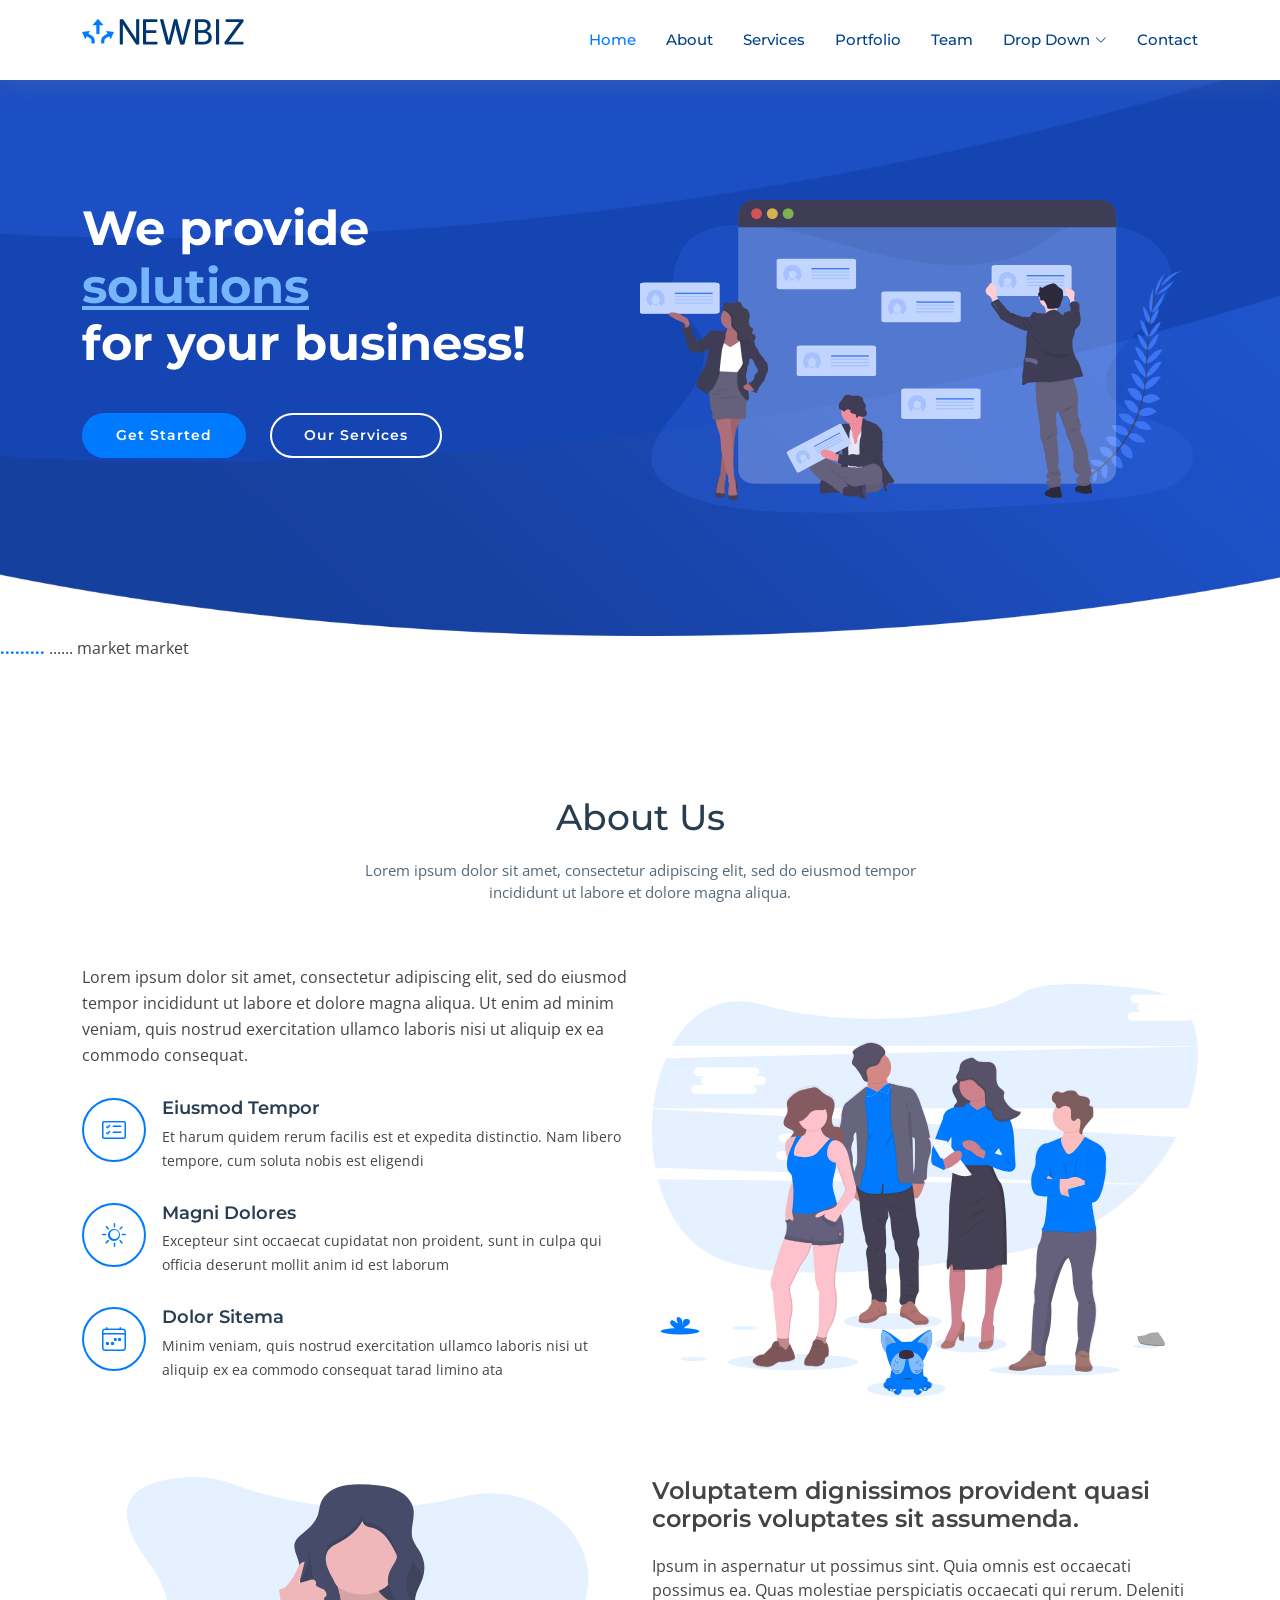
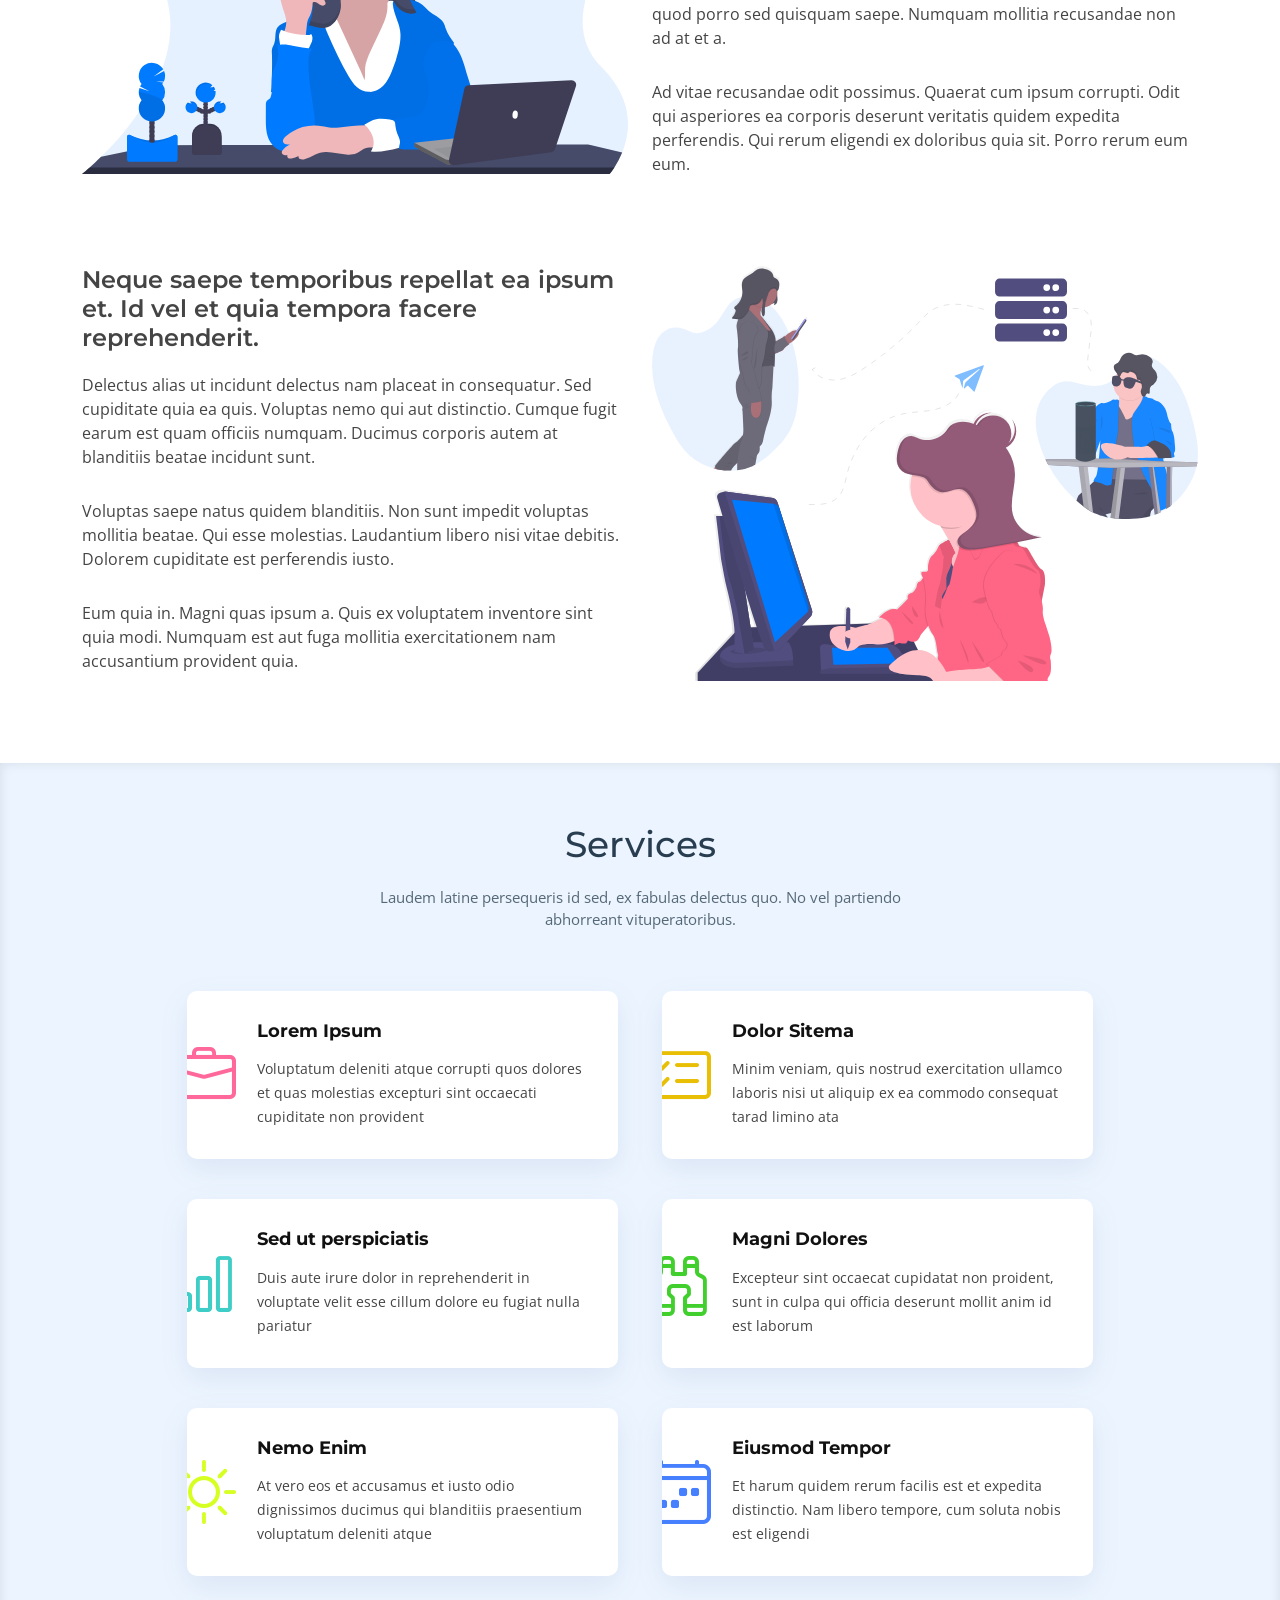
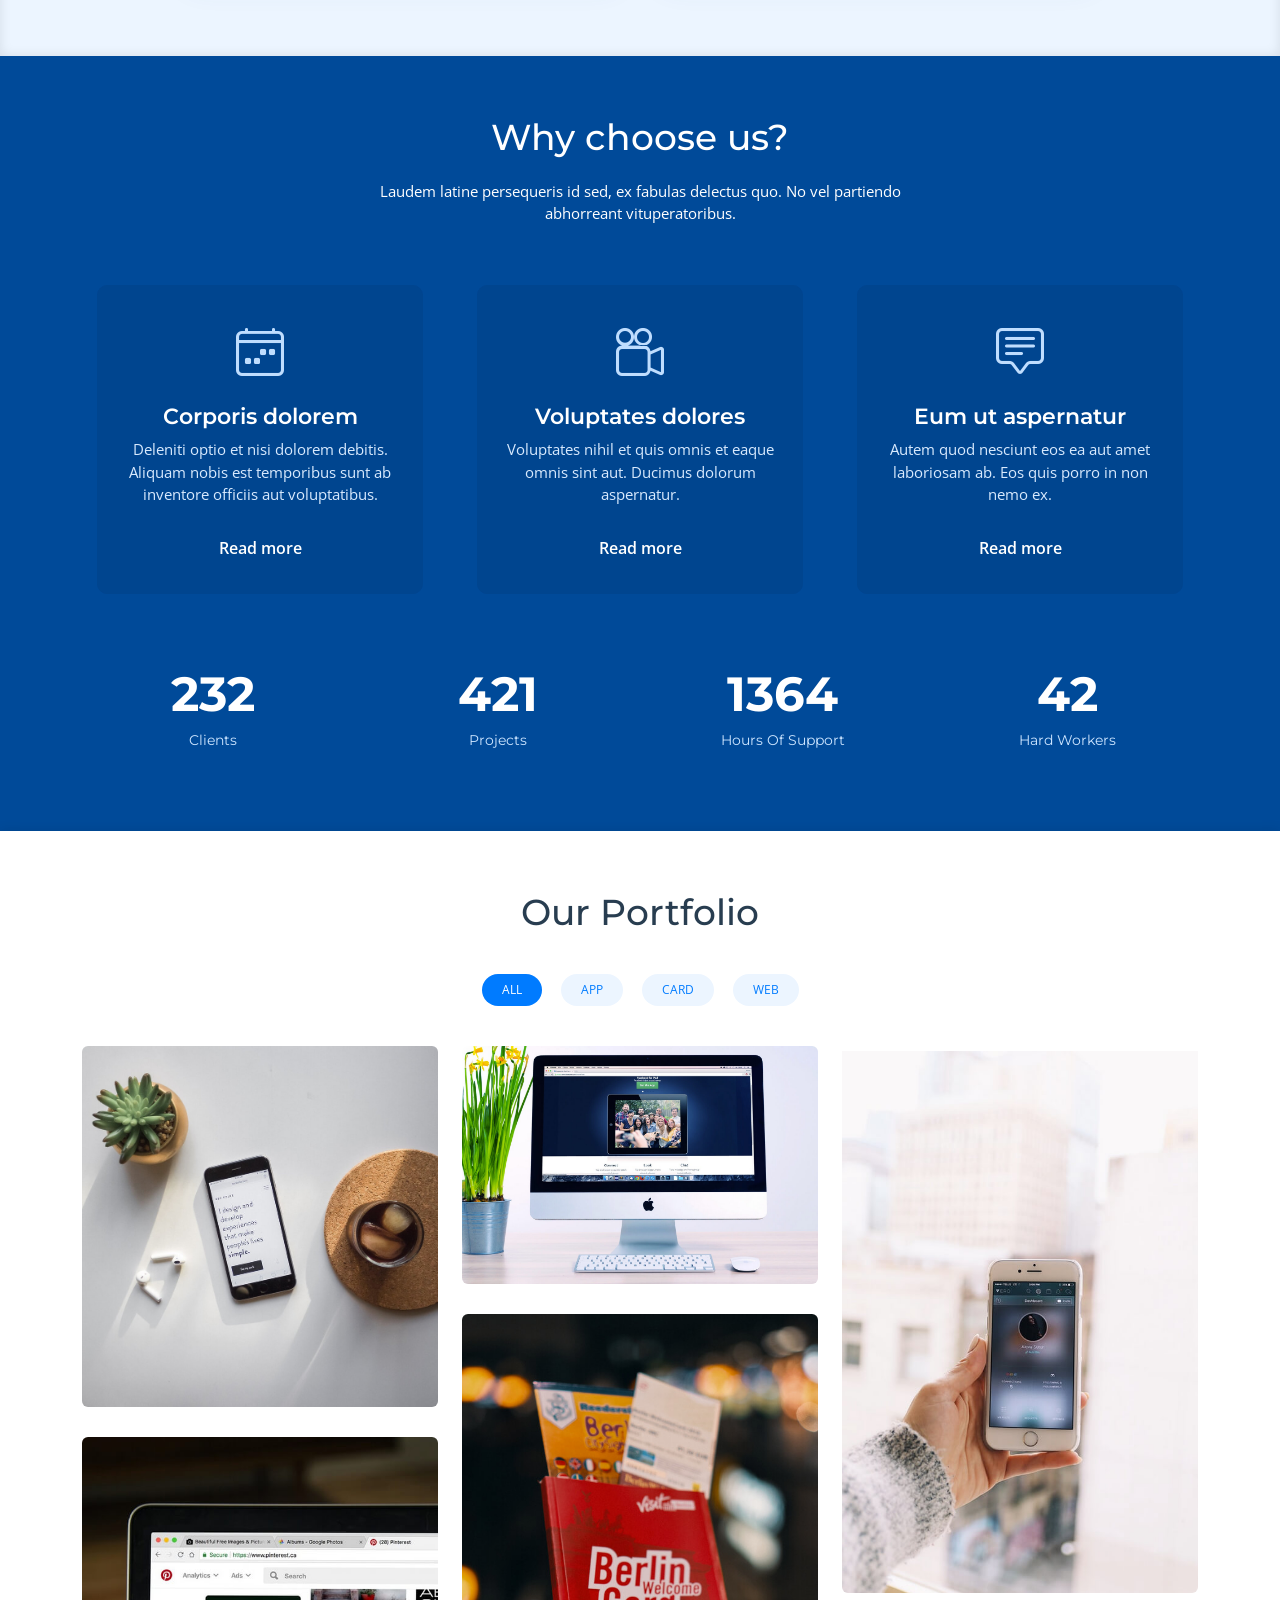
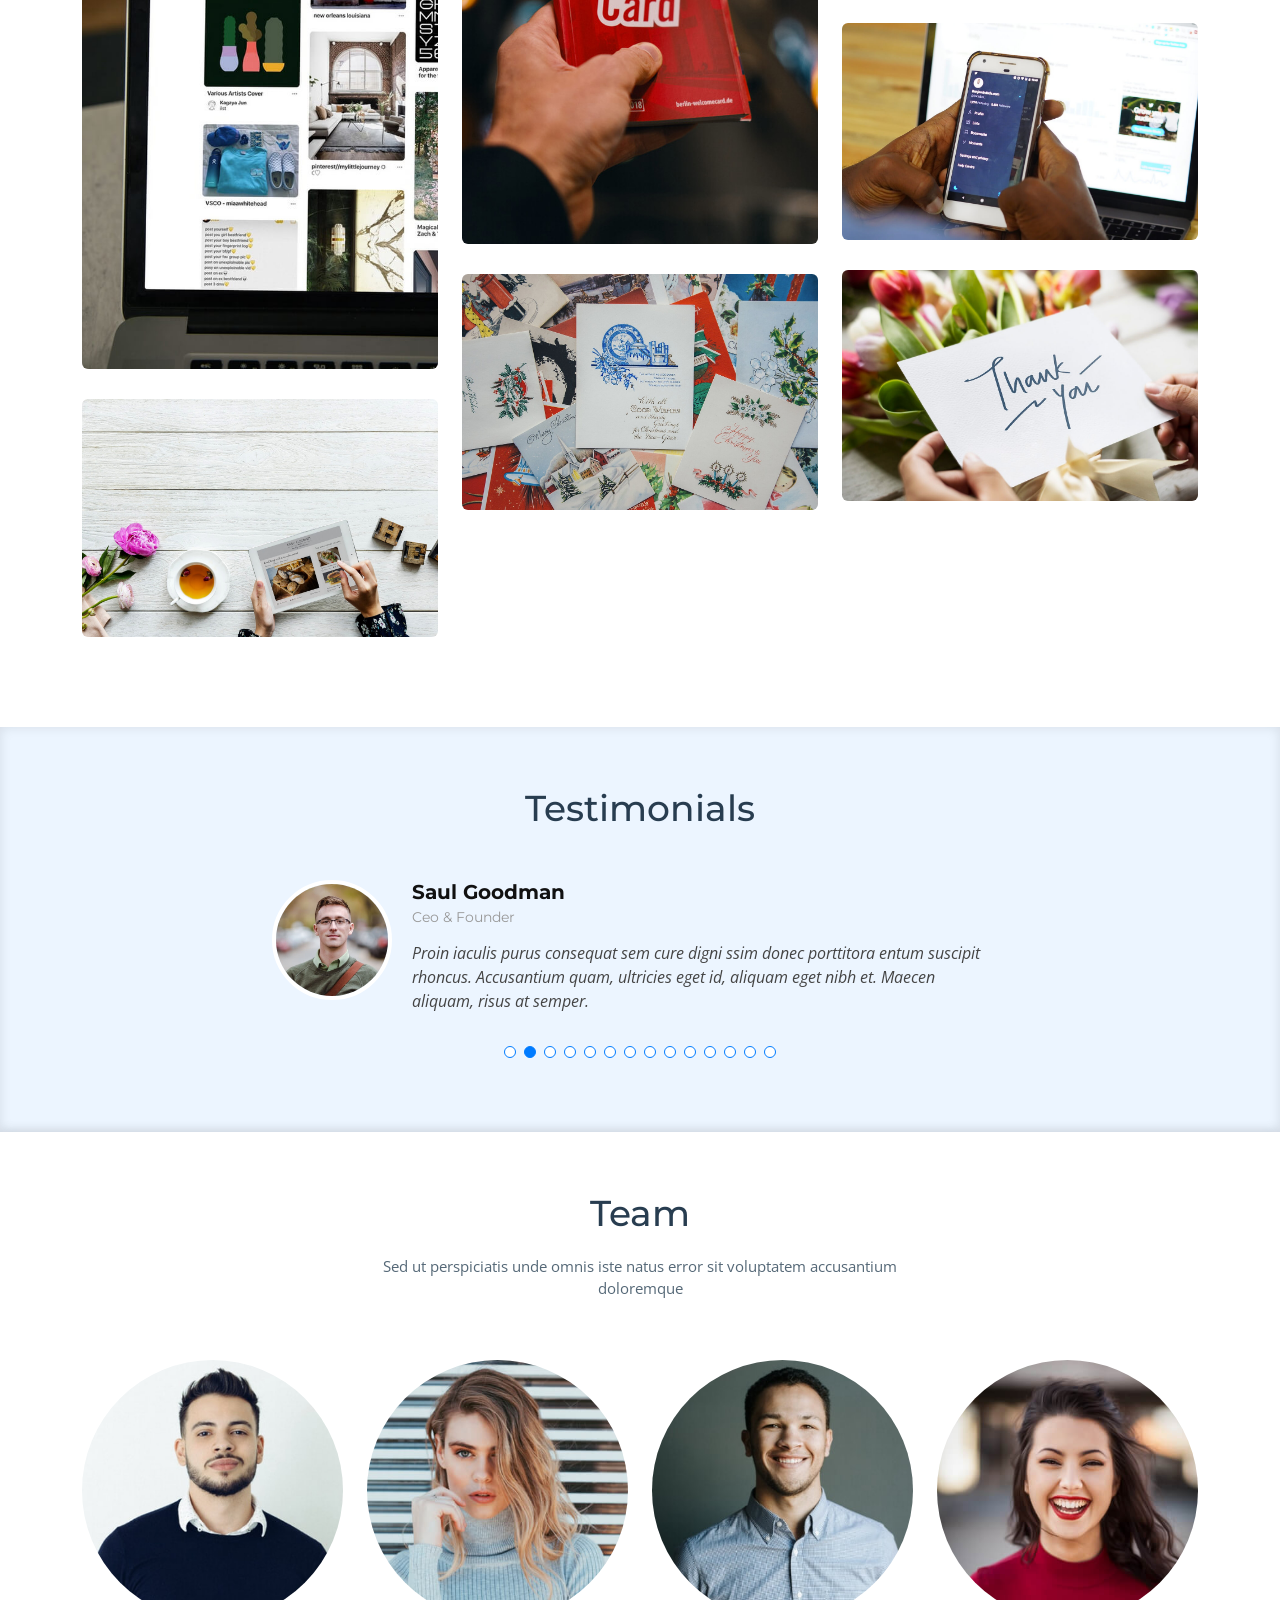
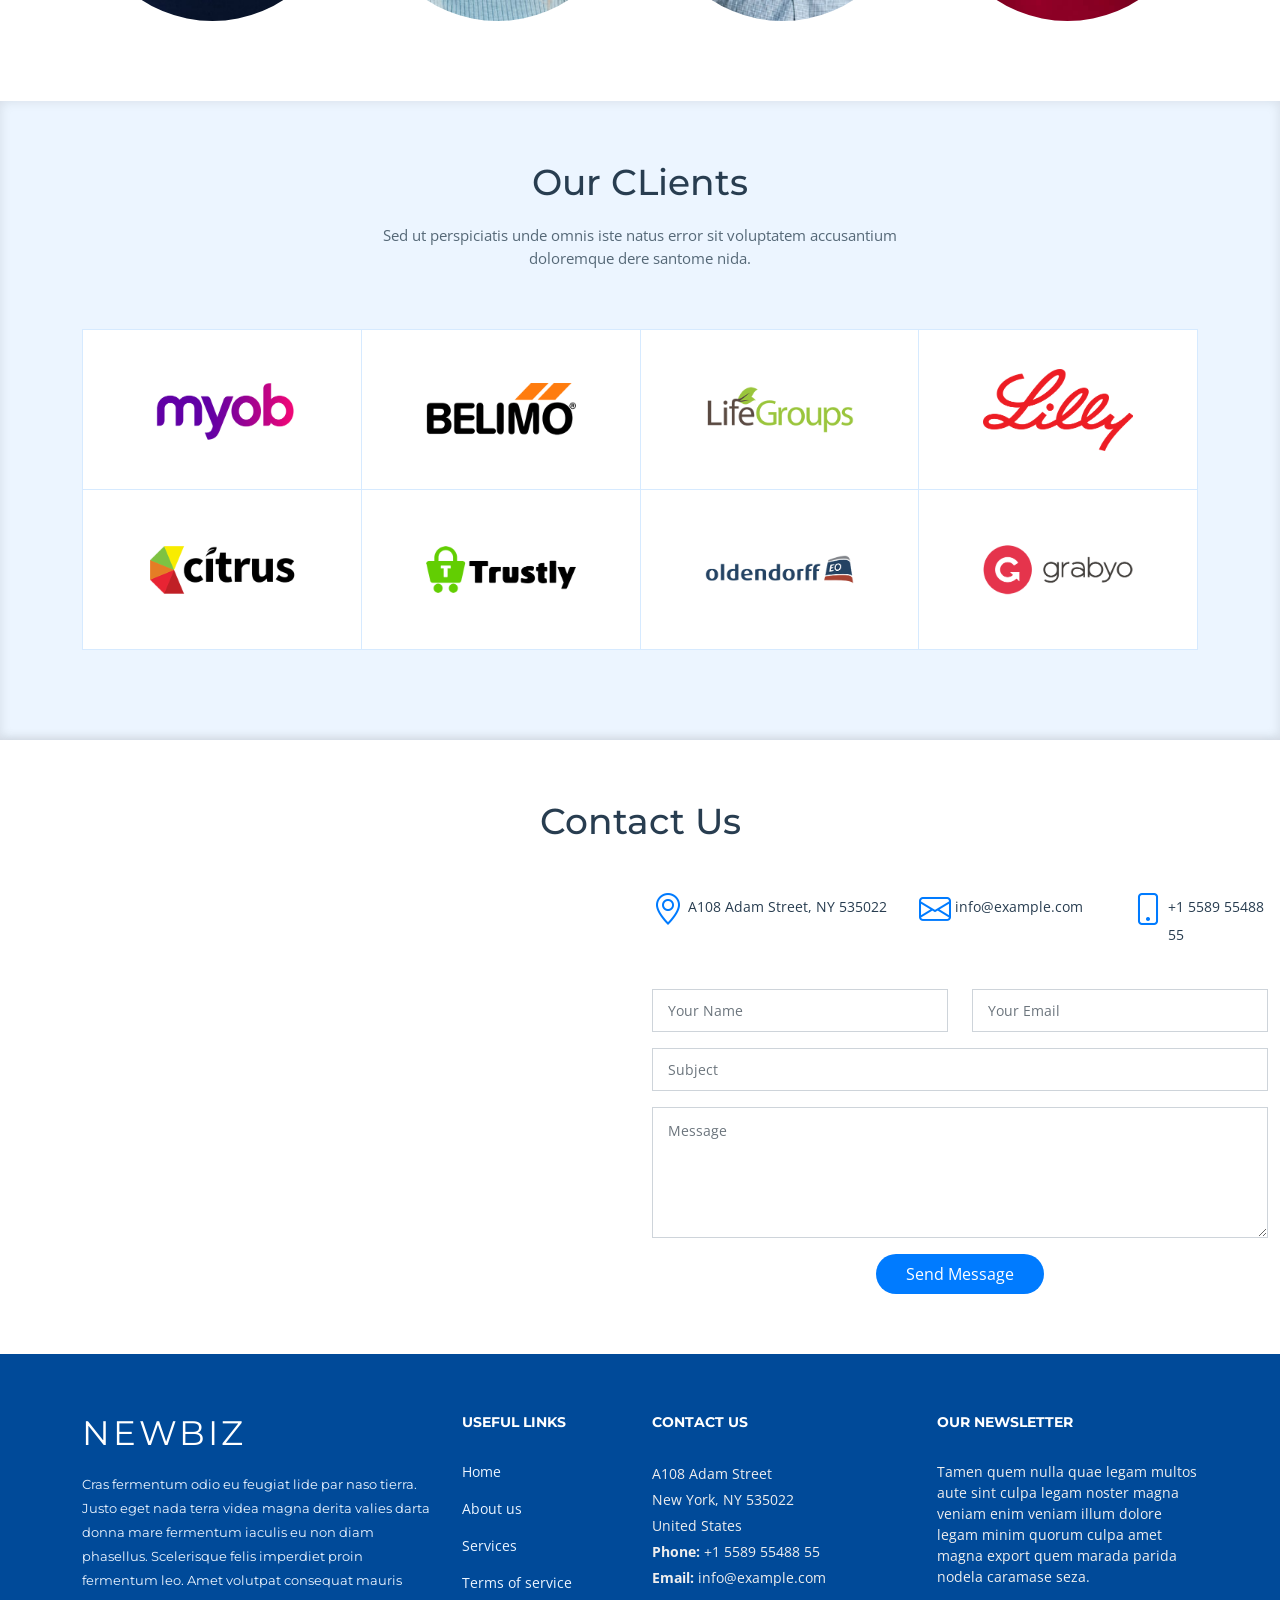
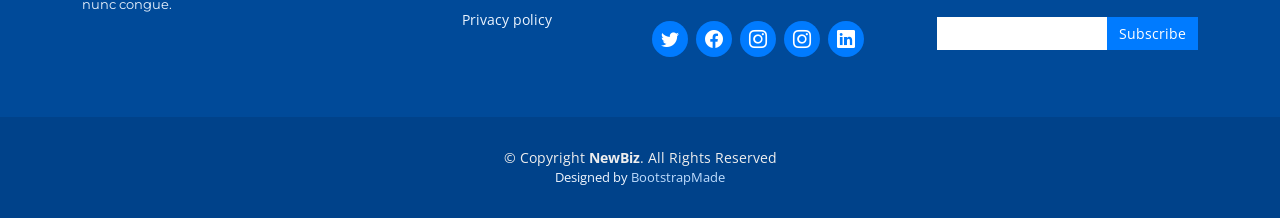
<file: index.html>
<!DOCTYPE html>
<html lang="en">

<head>
  <meta charset="utf-8">
  <meta content="width=device-width, initial-scale=1.0" name="viewport">

  <title>NewBiz Bootstrap Template - Index</title>
  <meta content="" name="description">
  <meta content="" name="keywords">

  <!-- Favicons -->
  <link href="assets/img/favicon.png" rel="icon">
  <link href="assets/img/apple-touch-icon.png" rel="apple-touch-icon">

  <!-- Google Fonts -->
  <link href="https://fonts.googleapis.com/css?family=Open+Sans:300,300i,400,400i,600,600i,700,700i|Montserrat:300,400,500,700" rel="stylesheet">

  <!-- Vendor CSS Files -->
  <link href="assets/vendor/aos/aos.css" rel="stylesheet">
  <link href="assets/vendor/bootstrap/css/bootstrap.min.css" rel="stylesheet">
  <link href="assets/vendor/bootstrap-icons/bootstrap-icons.css" rel="stylesheet">
  <link href="assets/vendor/glightbox/css/glightbox.min.css" rel="stylesheet">
  <link href="assets/vendor/swiper/swiper-bundle.min.css" rel="stylesheet">

  <!-- Template Main CSS File -->
  <link href="assets/css/style.css" rel="stylesheet">

  <!-- =======================================================
  * Template Name: NewBiz
  * Updated: Mar 10 2023 with Bootstrap v5.2.3
  * Template URL: https://bootstrapmade.com/newbiz-bootstrap-business-template/
  * Author: BootstrapMade.com
  * License: https://bootstrapmade.com/license/
  ======================================================== -->

  <!-- swiper link -->
  <link rel="stylesheet" href="https://cdn.jsdelivr.net/npm/swiper@9/swiper-bundle.min.css" />
</head>

<body>
  <!-- ======= Header ======= -->
  <header id="header" class="fixed-top d-flex align-items-center">
    <div class="container d-flex justify-content-between">

      <div class="logo">
        <!-- Uncomment below if you prefer to use an text logo -->
        <!-- <h1><a href="index.html">NewBiz</a></h1> -->
        <a href="index.html"><img src="assets/img/logo.png" alt="" class="img-fluid"></a>
      </div>

      <nav id="navbar" class="navbar">
        <ul>
          <li><a class="nav-link scrollto active" href="#hero">Home</a></li>
          <li><a class="nav-link scrollto" href="#about">About</a></li>
          <li><a class="nav-link scrollto" href="#services">Services</a></li>
          <li><a class="nav-link scrollto " href="#portfolio">Portfolio</a></li>
          <li><a class="nav-link scrollto" href="#team">Team</a></li>
          <li class="dropdown"><a href="#"><span>Drop Down</span> <i class="bi bi-chevron-down"></i></a>
            <ul>
              <li><a href="#">Drop Down 1</a></li>
              <li class="dropdown"><a href="#"><span>Deep Drop Down</span> <i class="bi bi-chevron-right"></i></a>
                <ul>
                  <li><a href="#">Deep Drop Down 1</a></li>
                  <li><a href="#">Deep Drop Down 2</a></li>
                  <li><a href="#">Deep Drop Down 3</a></li>
                  <li><a href="#">Deep Drop Down 4</a></li>
                  <li><a href="#">Deep Drop Down 5</a></li>
                </ul>
              </li>
              <li><a href="#">Drop Down 2</a></li>
              <li><a href="#">Drop Down 3</a></li>
              <li><a href="#">Drop Down 4</a></li>
            </ul>
          </li>
          <li><a class="nav-link scrollto" href="#contact">Contact</a></li>
        </ul>
        <i class="bi bi-list mobile-nav-toggle"></i>
      </nav><!-- .navbar -->

    </div>
  </header><!-- #header -->

  <!-- ======= Hero Section ======= -->
  <section id="hero" class="clearfix">
    <div class="container" data-aos="fade-up">

      <div class="hero-img" data-aos="zoom-out" data-aos-delay="200">
        <img src="assets/img/hero-img.svg" alt="" class="img-fluid">
      </div>

      <div class="hero-info" data-aos="zoom-in" data-aos-delay="100">
        <h2>We provide<br><span>solutions</span><br>for your business!</h2>
        <div>
          <a href="#about" class="btn-get-started scrollto">Get Started</a>
          <a href="#services" class="btn-services scrollto">Our Services</a>
        </div>
      </div>

    </div>
  </section><!-- End Hero Section -->
  <!-- header market -->
  <section id="section-header">
    <div class="container__header mySwiper">
      <div class="swiper-wrapper parent">

        <div class="child swiper-slide">
          <span><a href="#"><b>.........</b></a></span>
          <span>market</span>
          <span>market</span>
          <span>market</span>
        </div>

        <div class="child swiper-slide">
          <span><a href="#"><b>.........</b></a></span>
          <span>......</span>
          <span>market</span>
          <span>market</span>
        </div>

        <div class="child swiper-slide">
          <span><a href="#"><b>.........</b></a></span>
          <span>market</span>
          <span>market</span>
          <span>market</span>
        </div>

        <div class="child swiper-slide">
          <span><a href="#"><b>.........</b></a></span>
          <span>market</span>
          <span>market</span>
          <span>market</span>
        </div>
        <div class="child swiper-slide">
          <span><a href="#"><b>.........</b></a></span>
          <span>market</span>
          <span>market</span>
          <span>market</span>
        </div>

        <div class="child swiper-slide">
          <span><a href="#"><b>.........</b></a></span>
          <span>market</span>
          <span>market</span>
          <span>market</span>
        </div>
        <div class="child swiper-slide">
          <span><a href="#"><b>.........</b></a></span>
          <span>market</span>
          <span>market</span>
          <span>market</span>
        </div>

        <div class="child swiper-slide">
          <span><a href="#"><b>.........</b></a></span>
          <span>market</span>
          <span>market</span>
          <span>market</span>
        </div>
        <div class="child swiper-slide">
          <span><a href="#"><b>.........</b></a></span>
          <span>market</span>
          <span>market</span>
          <span>market</span>
        </div>

        <div class="child swiper-slide">
          <span><a href="#"><b>.........</b></a></span>
          <span>market</span>
          <span>market</span>
          <span>market</span>
        </div>
        <div class="child swiper-slide">
          <span><a href="#"><b>.........</b></a></span>
          <span>market</span>
          <span>market</span>
          <span>market</span>
        </div>

        <div class="child swiper-slide">
          <span><a href="#"><b>.........</b></a></span>
          <span>market</span>
          <span>market</span>
          <span>market</span>
        </div>
        <div class="child swiper-slide">
          <span><a href="#"><b>.........</b></a></span>
          <span>market</span>
          <span>market</span>
          <span>market</span>
        </div>

        <div class="child swiper-slide">
          <span><a href="#"><b>.........</b></a></span>
          <span>market</span>
          <span>market</span>
          <span>market</span>
        </div>
        
      </div>
      <div class="autoplay-progress color-text">
      <svg viewBox="0 0 48 48">
      </svg>
      <span></span>
    </div>
    </div>
  </section>
  <main id="main">

    <!-- ======= About Section ======= -->
    <section id="about">
      <div class="container" data-aos="fade-up">

        <header class="section-header">
          <h3>About Us</h3>
          <p>Lorem ipsum dolor sit amet, consectetur adipiscing elit, sed do eiusmod tempor incididunt ut labore et dolore magna aliqua.</p>
        </header>

        <div class="row about-container">

          <div class="col-lg-6 content order-lg-1 order-2">
            <p>
              Lorem ipsum dolor sit amet, consectetur adipiscing elit, sed do eiusmod tempor incididunt ut labore et dolore magna aliqua. Ut enim ad minim veniam, quis nostrud exercitation ullamco laboris nisi ut aliquip ex ea commodo consequat.
            </p>

            <div class="icon-box" data-aos="fade-up" data-aos-delay="100">
              <div class="icon"><i class="bi bi-card-checklist"></i></div>
              <h4 class="title"><a href="">Eiusmod Tempor</a></h4>
              <p class="description">Et harum quidem rerum facilis est et expedita distinctio. Nam libero tempore, cum soluta nobis est eligendi</p>
            </div>

            <div class="icon-box" data-aos="fade-up" data-aos-delay="200">
              <div class="icon"><i class="bi bi-brightness-high"></i></div>
              <h4 class="title"><a href="">Magni Dolores</a></h4>
              <p class="description">Excepteur sint occaecat cupidatat non proident, sunt in culpa qui officia deserunt mollit anim id est laborum</p>
            </div>

            <div class="icon-box" data-aos="fade-up" data-aos-delay="300">
              <div class="icon"><i class="bi bi-calendar4-week"></i></div>
              <h4 class="title"><a href="">Dolor Sitema</a></h4>
              <p class="description">Minim veniam, quis nostrud exercitation ullamco laboris nisi ut aliquip ex ea commodo consequat tarad limino ata</p>
            </div>

          </div>

          <div class="col-lg-6 background order-lg-2" data-aos="zoom-in">
            <img src="assets/img/about-img.svg" class="img-fluid" alt="">
          </div>
        </div>

        <div class="row about-extra">
          <div class="col-lg-6" data-aos="fade-right">
            <img src="assets/img/about-extra-1.svg" class="img-fluid" alt="">
          </div>
          <div class="col-lg-6 pt-5 pt-lg-0" data-aos="fade-left">
            <h4>Voluptatem dignissimos provident quasi corporis voluptates sit assumenda.</h4>
            <p>
              Ipsum in aspernatur ut possimus sint. Quia omnis est occaecati possimus ea. Quas molestiae perspiciatis occaecati qui rerum. Deleniti quod porro sed quisquam saepe. Numquam mollitia recusandae non ad at et a.
            </p>
            <p>
              Ad vitae recusandae odit possimus. Quaerat cum ipsum corrupti. Odit qui asperiores ea corporis deserunt veritatis quidem expedita perferendis. Qui rerum eligendi ex doloribus quia sit. Porro rerum eum eum.
            </p>
          </div>
        </div>

        <div class="row about-extra">
          <div class="col-lg-6 order-1 order-lg-2" data-aos="fade-left">
            <img src="assets/img/about-extra-2.svg" class="img-fluid" alt="">
          </div>

          <div class="col-lg-6 pt-4 pt-lg-0 order-2 order-lg-1" data-aos="fade-right">
            <h4>Neque saepe temporibus repellat ea ipsum et. Id vel et quia tempora facere reprehenderit.</h4>
            <p>
              Delectus alias ut incidunt delectus nam placeat in consequatur. Sed cupiditate quia ea quis. Voluptas nemo qui aut distinctio. Cumque fugit earum est quam officiis numquam. Ducimus corporis autem at blanditiis beatae incidunt sunt.
            </p>
            <p>
              Voluptas saepe natus quidem blanditiis. Non sunt impedit voluptas mollitia beatae. Qui esse molestias. Laudantium libero nisi vitae debitis. Dolorem cupiditate est perferendis iusto.
            </p>
            <p>
              Eum quia in. Magni quas ipsum a. Quis ex voluptatem inventore sint quia modi. Numquam est aut fuga mollitia exercitationem nam accusantium provident quia.
            </p>
          </div>

        </div>

      </div>
    </section><!-- End About Section -->

    <!-- ======= Services Section ======= -->
    <section id="services" class="section-bg">
      <div class="container" data-aos="fade-up">

        <header class="section-header">
          <h3>Services</h3>
          <p>Laudem latine persequeris id sed, ex fabulas delectus quo. No vel partiendo abhorreant vituperatoribus.</p>
        </header>

        <div class="row justify-content-center">

          <div class="col-md-6 col-lg-5" data-aos="zoom-in" data-aos-delay="100">
            <div class="box">
              <div class="icon"><i class="bi bi-briefcase" style="color: #ff689b;"></i></div>
              <h4 class="title"><a href="">Lorem Ipsum</a></h4>
              <p class="description">Voluptatum deleniti atque corrupti quos dolores et quas molestias excepturi sint occaecati cupiditate non provident</p>
            </div>
          </div>
          <div class="col-md-6 col-lg-5" data-aos="zoom-in" data-aos-delay="200">
            <div class="box">
              <div class="icon"><i class="bi bi-card-checklist" style="color: #e9bf06;"></i></div>
              <h4 class="title"><a href="">Dolor Sitema</a></h4>
              <p class="description">Minim veniam, quis nostrud exercitation ullamco laboris nisi ut aliquip ex ea commodo consequat tarad limino ata</p>
            </div>
          </div>

          <div class="col-md-6 col-lg-5" data-aos="zoom-in" data-aos-delay="100">
            <div class="box">
              <div class="icon"><i class="bi bi-bar-chart" style="color: #3fcdc7;"></i></div>
              <h4 class="title"><a href="">Sed ut perspiciatis</a></h4>
              <p class="description">Duis aute irure dolor in reprehenderit in voluptate velit esse cillum dolore eu fugiat nulla pariatur</p>
            </div>
          </div>
          <div class="col-md-6 col-lg-5" data-aos="zoom-in" data-aos-delay="200">
            <div class="box">
              <div class="icon"><i class="bi bi-binoculars" style="color:#41cf2e;"></i></div>
              <h4 class="title"><a href="">Magni Dolores</a></h4>
              <p class="description">Excepteur sint occaecat cupidatat non proident, sunt in culpa qui officia deserunt mollit anim id est laborum</p>
            </div>
          </div>

          <div class="col-md-6 col-lg-5" data-aos="zoom-in" data-aos-delay="100">
            <div class="box">
              <div class="icon"><i class="bi bi-brightness-high" style="color: #d6ff22;"></i></div>
              <h4 class="title"><a href="">Nemo Enim</a></h4>
              <p class="description">At vero eos et accusamus et iusto odio dignissimos ducimus qui blanditiis praesentium voluptatum deleniti atque</p>
            </div>
          </div>
          <div class="col-md-6 col-lg-5" data-aos="zoom-in" data-aos-delay="200">
            <div class="box">
              <div class="icon"><i class="bi bi-calendar4-week" style="color: #4680ff;"></i></div>
              <h4 class="title"><a href="">Eiusmod Tempor</a></h4>
              <p class="description">Et harum quidem rerum facilis est et expedita distinctio. Nam libero tempore, cum soluta nobis est eligendi</p>
            </div>
          </div>

        </div>

      </div>
    </section><!-- End Services Section -->

    <!-- ======= Why Us Section ======= -->
    <section id="why-us">
      <div class="container" data-aos="fade-up">
        <header class="section-header">
          <h3>Why choose us?</h3>
          <p>Laudem latine persequeris id sed, ex fabulas delectus quo. No vel partiendo abhorreant vituperatoribus.</p>
        </header>

        <div class="row row-eq-height justify-content-center">

          <div class="col-lg-4 mb-4">
            <div class="card" data-aos="zoom-in" data-aos-delay="100">
              <i class="bi bi-calendar4-week"></i>
              <div class="card-body">
                <h5 class="card-title">Corporis dolorem</h5>
                <p class="card-text">Deleniti optio et nisi dolorem debitis. Aliquam nobis est temporibus sunt ab inventore officiis aut voluptatibus.</p>
                <a href="#" class="readmore">Read more </a>
              </div>
            </div>
          </div>

          <div class="col-lg-4 mb-4">
            <div class="card" data-aos="zoom-in" data-aos-delay="200">
              <i class="bi bi-camera-reels"></i>
              <div class="card-body">
                <h5 class="card-title">Voluptates dolores</h5>
                <p class="card-text">Voluptates nihil et quis omnis et eaque omnis sint aut. Ducimus dolorum aspernatur.</p>
                <a href="#" class="readmore">Read more </a>
              </div>
            </div>
          </div>

          <div class="col-lg-4 mb-4">
            <div class="card" data-aos="zoom-in" data-aos-delay="300">
              <i class="bi bi-chat-square-text"></i>
              <div class="card-body">
                <h5 class="card-title">Eum ut aspernatur</h5>
                <p class="card-text">Autem quod nesciunt eos ea aut amet laboriosam ab. Eos quis porro in non nemo ex. </p>
                <a href="#" class="readmore">Read more </a>
              </div>
            </div>
          </div>

        </div>

        <div class="row counters" data-aos="fade-up" data-aos-delay="100">

          <div class="col-lg-3 col-6 text-center">
            <span data-purecounter-start="0" data-purecounter-end="232" data-purecounter-duration="1" class="purecounter"></span>
            <p>Clients</p>
          </div>

          <div class="col-lg-3 col-6 text-center">
            <span data-purecounter-start="0" data-purecounter-end="421" data-purecounter-duration="1" class="purecounter"></span>
            <p>Projects</p>
          </div>

          <div class="col-lg-3 col-6 text-center">
            <span data-purecounter-start="0" data-purecounter-end="1364" data-purecounter-duration="1" class="purecounter"></span>
            <p>Hours Of Support</p>
          </div>

          <div class="col-lg-3 col-6 text-center">
            <span data-purecounter-start="0" data-purecounter-end="42" data-purecounter-duration="1" class="purecounter"></span>
            <p>Hard Workers</p>
          </div>

        </div>

      </div>
    </section><!-- End Why Us Section -->

    <!-- ======= Portfolio Section ======= -->
    <section id="portfolio" class="clearfix">
      <div class="container" data-aos="fade-up">

        <header class="section-header">
          <h3 class="section-title">Our Portfolio</h3>
        </header>

        <div class="row" data-aos="fade-up" data-aos-delay="100">
          <div class="col-lg-12">
            <ul id="portfolio-flters">
              <li data-filter="*" class="filter-active">All</li>
              <li data-filter=".filter-app">App</li>
              <li data-filter=".filter-card">Card</li>
              <li data-filter=".filter-web">Web</li>
            </ul>
          </div>
        </div>

        <div class="row portfolio-container" data-aos="fade-up" data-aos-delay="200">

          <div class="col-lg-4 col-md-6 portfolio-item filter-app">
            <div class="portfolio-wrap">
              <img src="assets/img/portfolio/app1.jpg" class="img-fluid" alt="">
              <div class="portfolio-info">
                <h4><a href="portfolio-details.html">App 1</a></h4>
                <p>App</p>
                <div>
                  <a href="assets/img/portfolio/app1.jpg" data-gallery="portfolioGallery" title="App 1" class="portfolio-lightbox link-preview"><i class="bi bi-plus"></i></a>
                  <a href="portfolio-details.html" class="link-details" title="More Details"><i class="bi bi-link"></i></a>
                </div>
              </div>
            </div>
          </div>

          <div class="col-lg-4 col-md-6 portfolio-item filter-web">
            <div class="portfolio-wrap">
              <img src="assets/img/portfolio/web3.jpg" class="img-fluid" alt="">
              <div class="portfolio-info">
                <h4><a href="portfolio-details.html">Web 3</a></h4>
                <p>Web</p>
                <div>
                  <a href="assets/img/portfolio/web3.jpg" class="portfolio-lightbox link-preview" data-gallery="portfolioGallery" title="Web 3"><i class="bi bi-plus"></i></a>
                  <a href="portfolio-details.html" class="link-details" title="More Details"><i class="bi bi-link"></i></a>
                </div>
              </div>
            </div>
          </div>

          <div class="col-lg-4 col-md-6 portfolio-item filter-app">
            <div class="portfolio-wrap">
              <img src="assets/img/portfolio/app2.jpg" class="img-fluid" alt="">
              <div class="portfolio-info">
                <h4><a href="portfolio-details.html">App 2</a></h4>
                <p>App</p>
                <div>
                  <a href="assets/img/portfolio/app2.jpg" class="portfolio-lightbox link-preview" data-gallery="portfolioGallery" title="App 2"><i class="bi bi-plus"></i></a>
                  <a href="portfolio-details.html" class="link-details" title="More Details"><i class="bi bi-link"></i></a>
                </div>
              </div>
            </div>
          </div>

          <div class="col-lg-4 col-md-6 portfolio-item filter-card">
            <div class="portfolio-wrap">
              <img src="assets/img/portfolio/card2.jpg" class="img-fluid" alt="">
              <div class="portfolio-info">
                <h4><a href="portfolio-details.html">Card 2</a></h4>
                <p>Card</p>
                <div>
                  <a href="assets/img/portfolio/card2.jpg" class="portfolio-lightbox link-preview" data-gallery="portfolioGallery" title="Card 2"><i class="bi bi-plus"></i></a>
                  <a href="portfolio-details.html" class="link-details" title="More Details"><i class="bi bi-link"></i></a>
                </div>
              </div>
            </div>
          </div>

          <div class="col-lg-4 col-md-6 portfolio-item filter-web">
            <div class="portfolio-wrap">
              <img src="assets/img/portfolio/web2.jpg" class="img-fluid" alt="">
              <div class="portfolio-info">
                <h4><a href="portfolio-details.html">Web 2</a></h4>
                <p>Web</p>
                <div>
                  <a href="assets/img/portfolio/web2.jpg" class="portfolio-lightbox link-preview" data-gallery="portfolioGallery" title="Web 2"><i class="bi bi-plus"></i></a>
                  <a href="portfolio-details.html" class="link-details" title="More Details"><i class="bi bi-link"></i></a>
                </div>
              </div>
            </div>
          </div>

          <div class="col-lg-4 col-md-6 portfolio-item filter-app">
            <div class="portfolio-wrap">
              <img src="assets/img/portfolio/app3.jpg" class="img-fluid" alt="">
              <div class="portfolio-info">
                <h4><a href="portfolio-details.html">App 3</a></h4>
                <p>App</p>
                <div>
                  <a href="assets/img/portfolio/app3.jpg" class="portfolio-lightbox link-preview" data-gallery="portfolioGallery" title="App 3"><i class="bi bi-plus"></i></a>
                  <a href="portfolio-details.html" class="link-details" title="More Details"><i class="bi bi-link"></i></a>
                </div>
              </div>
            </div>
          </div>

          <div class="col-lg-4 col-md-6 portfolio-item filter-card">
            <div class="portfolio-wrap">
              <img src="assets/img/portfolio/card1.jpg" class="img-fluid" alt="">
              <div class="portfolio-info">
                <h4><a href="portfolio-details.html">Card 1</a></h4>
                <p>Card</p>
                <div>
                  <a href="assets/img/portfolio/card1.jpg" class="portfolio-lightbox link-preview" data-gallery="portfolioGallery" title="Card 1"><i class="bi bi-plus"></i></a>
                  <a href="portfolio-details.html" class="link-details" title="More Details"><i class="bi bi-link"></i></a>
                </div>
              </div>
            </div>
          </div>

          <div class="col-lg-4 col-md-6 portfolio-item filter-card">
            <div class="portfolio-wrap">
              <img src="assets/img/portfolio/card3.jpg" class="img-fluid" alt="">
              <div class="portfolio-info">
                <h4><a href="portfolio-details.html">Card 3</a></h4>
                <p>Card</p>
                <div>
                  <a href="assets/img/portfolio/card3.jpg" class="portfolio-lightbox link-preview" data-gallery="portfolioGallery" title="Card 3"><i class="bi bi-plus"></i></a>
                  <a href="portfolio-details.html" class="link-details" title="More Details"><i class="bi bi-link"></i></a>
                </div>
              </div>
            </div>
          </div>

          <div class="col-lg-4 col-md-6 portfolio-item filter-web">
            <div class="portfolio-wrap">
              <img src="assets/img/portfolio/web1.jpg" class="img-fluid" alt="">
              <div class="portfolio-info">
                <h4><a href="portfolio-details.html">Web 1</a></h4>
                <p>Web</p>
                <div>
                  <a href="assets/img/portfolio/web1.jpg" class="portfolio-lightbox link-preview" data-gallery="portfolioGallery" title="Web 1"><i class="bi bi-plus"></i></a>
                  <a href="portfolio-details.html" class="link-details" title="More Details"><i class="bi bi-link"></i></a>
                </div>
              </div>
            </div>
          </div>

        </div>

      </div>
    </section><!-- End Portfolio Section -->

    <!-- ======= Testimonials Section ======= -->
    <section id="testimonials" class="section-bg">
      <div class="container" data-aso="zoom-in">

        <header class="section-header">
          <h3>Testimonials</h3>
        </header>

        <div class="row justify-content-center">
          <div class="col-lg-8">

            <div class="testimonials-slider swiper" data-aos="fade-up" data-aos-delay="100">
              <div class="swiper-wrapper">

                <div class="swiper-slide">
                  <div class="testimonial-item">
                    <img src="assets/img/testimonial-1.jpg" class="testimonial-img" alt="">
                    <h3>Saul Goodman</h3>
                    <h4>Ceo &amp; Founder</h4>
                    <p>
                      Proin iaculis purus consequat sem cure digni ssim donec porttitora entum suscipit rhoncus. Accusantium quam, ultricies eget id, aliquam eget nibh et. Maecen aliquam, risus at semper.
                    </p>
                  </div>
                </div><!-- End testimonial item -->

                <div class="swiper-slide">
                  <div class="testimonial-item">
                    <img src="assets/img/testimonial-2.jpg" class="testimonial-img" alt="">
                    <h3>Sara Wilsson</h3>
                    <h4>Designer</h4>
                    <p>
                      Export tempor illum tamen malis malis eram quae irure esse labore quem cillum quid cillum eram malis quorum velit fore eram velit sunt aliqua noster fugiat irure amet legam anim culpa.
                    </p>
                  </div>
                </div><!-- End testimonial item -->

                <div class="swiper-slide">
                  <div class="testimonial-item">
                    <img src="assets/img/testimonial-3.jpg" class="testimonial-img" alt="">
                    <h3>Jena Karlis</h3>
                    <h4>Store Owner</h4>
                    <p>
                      Enim nisi quem export duis labore cillum quae magna enim sint quorum nulla quem veniam duis minim tempor labore quem eram duis noster aute amet eram fore quis sint minim.
                    </p>
                  </div>
                </div><!-- End testimonial item -->

                <div class="swiper-slide">
                  <div class="testimonial-item">
                    <img src="assets/img/testimonial-4.jpg" class="testimonial-img" alt="">
                    <h3>Matt Brandon</h3>
                    <h4>Freelancer</h4>
                    <p>
                      Fugiat enim eram quae cillum dolore dolor amet nulla culpa multos export minim fugiat minim velit minim dolor enim duis veniam ipsum anim magna sunt elit fore quem dolore labore illum veniam.
                    </p>
                  </div>
                </div><!-- End testimonial item -->

                <div class="swiper-slide">
                  <div class="testimonial-item">
                    <img src="assets/img/testimonial-5.jpg" class="testimonial-img" alt="">
                    <h3>John Larson</h3>
                    <h4>Entrepreneur</h4>
                    <p>
                      Quis quorum aliqua sint quem legam fore sunt eram irure aliqua veniam tempor noster veniam enim culpa labore duis sunt culpa nulla illum cillum fugiat legam esse veniam culpa fore nisi cillum quid.
                    </p>
                  </div>
                </div><!-- End testimonial item -->

              </div>
              <div class="swiper-pagination"></div>
            </div>

          </div>
        </div>

      </div>
    </section><!-- End Testimonials Section -->

    <!-- ======= Team Section ======= -->
    <section id="team">
      <div class="container" data-aos="fade-up">
        <div class="section-header">
          <h3>Team</h3>
          <p>Sed ut perspiciatis unde omnis iste natus error sit voluptatem accusantium doloremque</p>
        </div>

        <div class="row">

          <div class="col-lg-3 col-md-6" data-aos="zoom-out" data-aos-delay="100">
            <div class="member">
              <img src="assets/img/team-1.jpg" class="img-fluid" alt="">
              <div class="member-info">
                <div class="member-info-content">
                  <h4>Walter White</h4>
                  <span>Chief Executive Officer</span>
                  <div class="social">
                    <a href=""><i class="bi bi-twitter"></i></a>
                    <a href=""><i class="bi bi-facebook"></i></a>
                    <a href=""><i class="bi bi-instagram"></i></a>
                    <a href=""><i class="bi bi-linkedin"></i></a>
                  </div>
                </div>
              </div>
            </div>
          </div>

          <div class="col-lg-3 col-md-6" data-aos="zoom-out" data-aos-delay="200">
            <div class="member">
              <img src="assets/img/team-2.jpg" class="img-fluid" alt="">
              <div class="member-info">
                <div class="member-info-content">
                  <h4>Sarah Jhonson</h4>
                  <span>Product Manager</span>
                  <div class="social">
                    <a href=""><i class="bi bi-twitter"></i></a>
                    <a href=""><i class="bi bi-facebook"></i></a>
                    <a href=""><i class="bi bi-instagram"></i></a>
                    <a href=""><i class="bi bi-linkedin"></i></a>
                  </div>
                </div>
              </div>
            </div>
          </div>

          <div class="col-lg-3 col-md-6" data-aos="zoom-out" data-aos-delay="300">
            <div class="member">
              <img src="assets/img/team-3.jpg" class="img-fluid" alt="">
              <div class="member-info">
                <div class="member-info-content">
                  <h4>William Anderson</h4>
                  <span>CTO</span>
                  <div class="social">
                    <a href=""><i class="bi bi-twitter"></i></a>
                    <a href=""><i class="bi bi-facebook"></i></a>
                    <a href=""><i class="bi bi-instagram"></i></a>
                    <a href=""><i class="bi bi-linkedin"></i></a>
                  </div>
                </div>
              </div>
            </div>
          </div>

          <div class="col-lg-3 col-md-6" data-aos="zoom-out" data-aos-delay="400">
            <div class="member">
              <img src="assets/img/team-4.jpg" class="img-fluid" alt="">
              <div class="member-info">
                <div class="member-info-content">
                  <h4>Amanda Jepson</h4>
                  <span>Accountant</span>
                  <div class="social">
                    <a href=""><i class="bi bi-twitter"></i></a>
                    <a href=""><i class="bi bi-facebook"></i></a>
                    <a href=""><i class="bi bi-instagram"></i></a>
                    <a href=""><i class="bi bi-linkedin"></i></a>
                  </div>
                </div>
              </div>
            </div>
          </div>

        </div>

      </div>
    </section><!-- End Team Section -->

    <!-- ======= Clients Section ======= -->
    <section id="clients" class="section-bg">

      <div class="container" data-aos="fade-up">

        <div class="section-header">
          <h3>Our CLients</h3>
          <p>Sed ut perspiciatis unde omnis iste natus error sit voluptatem accusantium doloremque dere santome nida.</p>
        </div>

        <div class="row g-0 clients-wrap clearfix" data-aos="zoom-in" data-aos-delay="100">

          <div class="col-lg-3 col-md-4 col-xs-6">
            <div class="client-logo">
              <img src="assets/img/clients/client-1.png" class="img-fluid" alt="">
            </div>
          </div>

          <div class="col-lg-3 col-md-4 col-xs-6">
            <div class="client-logo">
              <img src="assets/img/clients/client-2.png" class="img-fluid" alt="">
            </div>
          </div>

          <div class="col-lg-3 col-md-4 col-xs-6">
            <div class="client-logo">
              <img src="assets/img/clients/client-3.png" class="img-fluid" alt="">
            </div>
          </div>

          <div class="col-lg-3 col-md-4 col-xs-6">
            <div class="client-logo">
              <img src="assets/img/clients/client-4.png" class="img-fluid" alt="">
            </div>
          </div>

          <div class="col-lg-3 col-md-4 col-xs-6">
            <div class="client-logo">
              <img src="assets/img/clients/client-5.png" class="img-fluid" alt="">
            </div>
          </div>

          <div class="col-lg-3 col-md-4 col-xs-6">
            <div class="client-logo">
              <img src="assets/img/clients/client-6.png" class="img-fluid" alt="">
            </div>
          </div>

          <div class="col-lg-3 col-md-4 col-xs-6">
            <div class="client-logo">
              <img src="assets/img/clients/client-7.png" class="img-fluid" alt="">
            </div>
          </div>

          <div class="col-lg-3 col-md-4 col-xs-6">
            <div class="client-logo">
              <img src="assets/img/clients/client-8.png" class="img-fluid" alt="">
            </div>
          </div>

        </div>

      </div>

    </section><!-- End Clients Section -->

    <!-- ======= Contact Section ======= -->
    <section id="contact">
      <div class="container-fluid" data-aos="fade-up">

        <div class="section-header">
          <h3>Contact Us</h3>
        </div>

        <div class="row">

          <div class="col-lg-6">
            <div class="map mb-4 mb-lg-0">
              <iframe src="https://www.google.com/maps/embed?pb=!1m14!1m8!1m3!1d12097.433213460943!2d-74.0062269!3d40.7101282!3m2!1i1024!2i768!4f13.1!3m3!1m2!1s0x0%3A0xb89d1fe6bc499443!2sDowntown+Conference+Center!5e0!3m2!1smk!2sbg!4v1539943755621" frameborder="0" style="border:0; width: 100%; height: 340px;" allowfullscreen></iframe>
            </div>
          </div>

          <div class="col-lg-6">
            <div class="row">
              <div class="col-md-5 info">
                <i class="bi bi-geo-alt"></i>
                <p>A108 Adam Street, NY 535022</p>
              </div>
              <div class="col-md-4 info">
                <i class="bi bi-envelope"></i>
                <p>info@example.com</p>
              </div>
              <div class="col-md-3 info">
                <i class="bi bi-phone"></i>
                <p>+1 5589 55488 55</p>
              </div>
            </div>

            <div class="form">
              <form action="forms/contact.php" method="post" role="form" class="php-email-form">
                <div class="row">
                  <div class="form-group col-lg-6">
                    <input type="text" name="name" class="form-control" id="name" placeholder="Your Name" required>
                  </div>
                  <div class="form-group col-lg-6 mt-3 mt-lg-0">
                    <input type="email" class="form-control" name="email" id="email" placeholder="Your Email" required>
                  </div>
                </div>
                <div class="form-group mt-3">
                  <input type="text" class="form-control" name="subject" id="subject" placeholder="Subject" required>
                </div>
                <div class="form-group mt-3">
                  <textarea class="form-control" name="message" rows="5" placeholder="Message" required></textarea>
                </div>
                <div class="my-3">
                  <div class="loading">Loading</div>
                  <div class="error-message"></div>
                  <div class="sent-message">Your message has been sent. Thank you!</div>
                </div>
                <div class="text-center"><button type="submit" title="Send Message">Send Message</button></div>
              </form>
            </div>
          </div>

        </div>

      </div>
    </section><!-- End Contact Section -->

  </main><!-- End #main -->

  <!-- ======= Footer ======= -->
  <footer id="footer">
    <div class="footer-top">
      <div class="container">
        <div class="row">

          <div class="col-lg-4 col-md-6 footer-info">
            <h3>NewBiz</h3>
            <p>Cras fermentum odio eu feugiat lide par naso tierra. Justo eget nada terra videa magna derita valies darta donna mare fermentum iaculis eu non diam phasellus. Scelerisque felis imperdiet proin fermentum leo. Amet volutpat consequat mauris nunc congue.</p>
          </div>

          <div class="col-lg-2 col-md-6 footer-links">
            <h4>Useful Links</h4>
            <ul>
              <li><a href="#">Home</a></li>
              <li><a href="#">About us</a></li>
              <li><a href="#">Services</a></li>
              <li><a href="#">Terms of service</a></li>
              <li><a href="#">Privacy policy</a></li>
            </ul>
          </div>

          <div class="col-lg-3 col-md-6 footer-contact">
            <h4>Contact Us</h4>
            <p>
              A108 Adam Street <br>
              New York, NY 535022<br>
              United States <br>
              <strong>Phone:</strong> +1 5589 55488 55<br>
              <strong>Email:</strong> info@example.com<br>
            </p>

            <div class="social-links">
              <a href="#" class="twitter"><i class="bi bi-twitter"></i></a>
              <a href="#" class="facebook"><i class="bi bi-facebook"></i></a>
              <a href="#" class="instagram"><i class="bi bi-instagram"></i></a>
              <a href="#" class="instagram"><i class="bi bi-instagram"></i></a>
              <a href="#" class="linkedin"><i class="bi bi-linkedin"></i></a>
            </div>

          </div>

          <div class="col-lg-3 col-md-6 footer-newsletter">
            <h4>Our Newsletter</h4>
            <p>Tamen quem nulla quae legam multos aute sint culpa legam noster magna veniam enim veniam illum dolore legam minim quorum culpa amet magna export quem marada parida nodela caramase seza.</p>
            <form action="" method="post">
              <input type="email" name="email"><input type="submit" value="Subscribe">
            </form>
          </div>

        </div>
      </div>
    </div>

    <div class="container">
      <div class="copyright">
        &copy; Copyright <strong>NewBiz</strong>. All Rights Reserved
      </div>
      <div class="credits">
        <!--
        All the links in the footer should remain intact.
        You can delete the links only if you purchased the pro version.
        Licensing information: https://bootstrapmade.com/license/
        Purchase the pro version with working PHP/AJAX contact form: https://bootstrapmade.com/buy/?theme=NewBiz
      -->
        Designed by <a href="https://bootstrapmade.com/">BootstrapMade</a>
      </div>
    </div>
  </footer><!-- End Footer -->

  <a href="#" class="back-to-top d-flex align-items-center justify-content-center"><i class="bi bi-arrow-up-short"></i></a>

  <!-- Vendor JS Files -->
  <script src="assets/vendor/purecounter/purecounter_vanilla.js"></script>
  <script src="assets/vendor/aos/aos.js"></script>
  <script src="assets/vendor/bootstrap/js/bootstrap.bundle.min.js"></script>
  <script src="assets/vendor/glightbox/js/glightbox.min.js"></script>
  <script src="assets/vendor/isotope-layout/isotope.pkgd.min.js"></script>
  <script src="assets/vendor/swiper/swiper-bundle.min.js"></script>
  <script src="assets/vendor/php-email-form/validate.js"></script>

  <!-- Template Main JS File -->
  <script src="assets/js/main.js"></script>

  <!-- swiper script -->
  <script src="https://cdn.jsdelivr.net/npm/swiper@9/swiper-bundle.min.js"></script>
  <!-- Initialize Swiper -->
  <script>
    const progressCircle = document.querySelector(".autoplay-progress svg");
    const progressContent = document.querySelector(".autoplay-progress span");
    var swiper = new Swiper(".mySwiper", {
      spaceBetween: 30,
      centeredSlides: true,
      autoplay: {
        delay: 2500,
        disableOnInteraction: false
      },
      pagination: {
        el: ".swiper-pagination",
        clickable: true
      },
      navigation: {
        nextEl: ".swiper-button-next",
        prevEl: ".swiper-button-prev"
      },
      on: {
        autoplayTimeLeft(s, time, progress) {
          progressCircle.style.setProperty("--progress", 1 - progress);
          progressContent.textContent = `${Math.ceil(time / 1000)}s`;
        }
      }
    });
  </script>
</body>

</html>
</file>
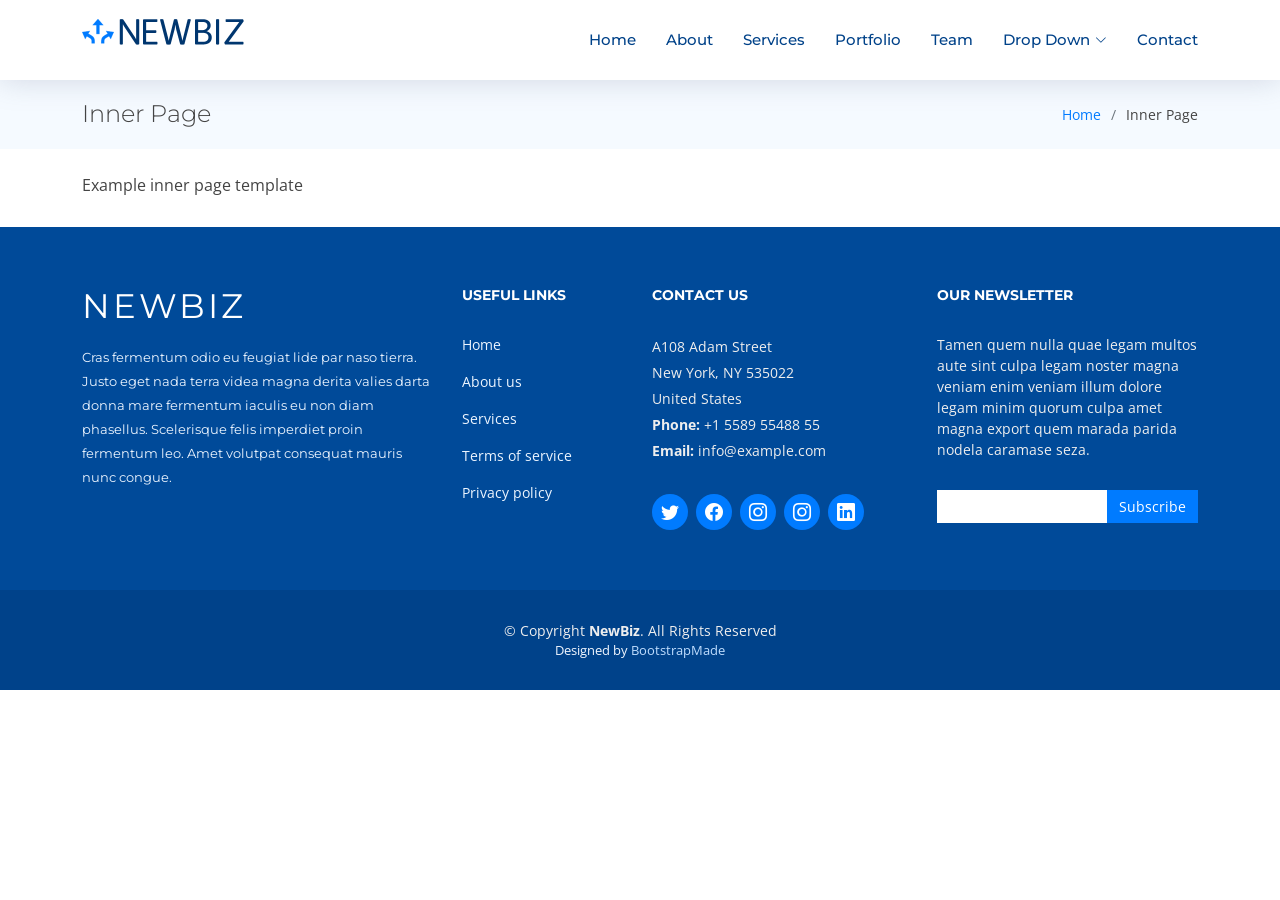
<file: inner-page.html>
<!DOCTYPE html>
<html lang="en">

<head>
  <meta charset="utf-8">
  <meta content="width=device-width, initial-scale=1.0" name="viewport">

  <title>Inner Page - NewBiz Bootstrap Template</title>
  <meta content="" name="description">
  <meta content="" name="keywords">

  <!-- Favicons -->
  <link href="assets/img/favicon.png" rel="icon">
  <link href="assets/img/apple-touch-icon.png" rel="apple-touch-icon">

  <!-- Google Fonts -->
  <link href="https://fonts.googleapis.com/css?family=Open+Sans:300,300i,400,400i,600,600i,700,700i|Montserrat:300,400,500,700" rel="stylesheet">

  <!-- Vendor CSS Files -->
  <link href="assets/vendor/aos/aos.css" rel="stylesheet">
  <link href="assets/vendor/bootstrap/css/bootstrap.min.css" rel="stylesheet">
  <link href="assets/vendor/bootstrap-icons/bootstrap-icons.css" rel="stylesheet">
  <link href="assets/vendor/glightbox/css/glightbox.min.css" rel="stylesheet">
  <link href="assets/vendor/swiper/swiper-bundle.min.css" rel="stylesheet">

  <!-- Template Main CSS File -->
  <link href="assets/css/style.css" rel="stylesheet">

  <!-- =======================================================
  * Template Name: NewBiz
  * Updated: Mar 10 2023 with Bootstrap v5.2.3
  * Template URL: https://bootstrapmade.com/newbiz-bootstrap-business-template/
  * Author: BootstrapMade.com
  * License: https://bootstrapmade.com/license/
  ======================================================== -->
</head>

<body>

  <!-- ======= Header ======= -->
  <header id="header" class="fixed-top d-flex align-items-center">
    <div class="container d-flex justify-content-between">

      <div class="logo">
        <!-- Uncomment below if you prefer to use an text logo -->
        <!-- <h1><a href="index.html">NewBiz</a></h1> -->
        <a href="index.html"><img src="assets/img/logo.png" alt="" class="img-fluid"></a>
      </div>

      <nav id="navbar" class="navbar">
        <ul>
          <li><a class="nav-link scrollto " href="#hero">Home</a></li>
          <li><a class="nav-link scrollto" href="#about">About</a></li>
          <li><a class="nav-link scrollto" href="#services">Services</a></li>
          <li><a class="nav-link scrollto " href="#portfolio">Portfolio</a></li>
          <li><a class="nav-link scrollto" href="#team">Team</a></li>
          <li class="dropdown"><a href="#"><span>Drop Down</span> <i class="bi bi-chevron-down"></i></a>
            <ul>
              <li><a href="#">Drop Down 1</a></li>
              <li class="dropdown"><a href="#"><span>Deep Drop Down</span> <i class="bi bi-chevron-right"></i></a>
                <ul>
                  <li><a href="#">Deep Drop Down 1</a></li>
                  <li><a href="#">Deep Drop Down 2</a></li>
                  <li><a href="#">Deep Drop Down 3</a></li>
                  <li><a href="#">Deep Drop Down 4</a></li>
                  <li><a href="#">Deep Drop Down 5</a></li>
                </ul>
              </li>
              <li><a href="#">Drop Down 2</a></li>
              <li><a href="#">Drop Down 3</a></li>
              <li><a href="#">Drop Down 4</a></li>
            </ul>
          </li>
          <li><a class="nav-link scrollto" href="#contact">Contact</a></li>
        </ul>
        <i class="bi bi-list mobile-nav-toggle"></i>
      </nav><!-- .navbar -->

    </div>
  </header><!-- #header -->

  <main id="main">

    <!-- ======= Breadcrumbs Section ======= -->
    <section class="breadcrumbs">
      <div class="container">

        <div class="d-flex justify-content-between align-items-center">
          <h2>Inner Page</h2>
          <ol>
            <li><a href="index.html">Home</a></li>
            <li>Inner Page</li>
          </ol>
        </div>

      </div>
    </section><!-- End Breadcrumbs Section -->

    <section class="inner-page pt-4">
      <div class="container">
        <p>
          Example inner page template
        </p>
      </div>
    </section>

  </main><!-- End #main -->

  <!-- ======= Footer ======= -->
  <footer id="footer">
    <div class="footer-top">
      <div class="container">
        <div class="row">

          <div class="col-lg-4 col-md-6 footer-info">
            <h3>NewBiz</h3>
            <p>Cras fermentum odio eu feugiat lide par naso tierra. Justo eget nada terra videa magna derita valies darta donna mare fermentum iaculis eu non diam phasellus. Scelerisque felis imperdiet proin fermentum leo. Amet volutpat consequat mauris nunc congue.</p>
          </div>

          <div class="col-lg-2 col-md-6 footer-links">
            <h4>Useful Links</h4>
            <ul>
              <li><a href="#">Home</a></li>
              <li><a href="#">About us</a></li>
              <li><a href="#">Services</a></li>
              <li><a href="#">Terms of service</a></li>
              <li><a href="#">Privacy policy</a></li>
            </ul>
          </div>

          <div class="col-lg-3 col-md-6 footer-contact">
            <h4>Contact Us</h4>
            <p>
              A108 Adam Street <br>
              New York, NY 535022<br>
              United States <br>
              <strong>Phone:</strong> +1 5589 55488 55<br>
              <strong>Email:</strong> info@example.com<br>
            </p>

            <div class="social-links">
              <a href="#" class="twitter"><i class="bi bi-twitter"></i></a>
              <a href="#" class="facebook"><i class="bi bi-facebook"></i></a>
              <a href="#" class="instagram"><i class="bi bi-instagram"></i></a>
              <a href="#" class="instagram"><i class="bi bi-instagram"></i></a>
              <a href="#" class="linkedin"><i class="bi bi-linkedin"></i></a>
            </div>

          </div>

          <div class="col-lg-3 col-md-6 footer-newsletter">
            <h4>Our Newsletter</h4>
            <p>Tamen quem nulla quae legam multos aute sint culpa legam noster magna veniam enim veniam illum dolore legam minim quorum culpa amet magna export quem marada parida nodela caramase seza.</p>
            <form action="" method="post">
              <input type="email" name="email"><input type="submit" value="Subscribe">
            </form>
          </div>

        </div>
      </div>
    </div>

    <div class="container">
      <div class="copyright">
        &copy; Copyright <strong>NewBiz</strong>. All Rights Reserved
      </div>
      <div class="credits">
        <!--
        All the links in the footer should remain intact.
        You can delete the links only if you purchased the pro version.
        Licensing information: https://bootstrapmade.com/license/
        Purchase the pro version with working PHP/AJAX contact form: https://bootstrapmade.com/buy/?theme=NewBiz
      -->
        Designed by <a href="https://bootstrapmade.com/">BootstrapMade</a>
      </div>
    </div>
  </footer><!-- End Footer -->

  <a href="#" class="back-to-top d-flex align-items-center justify-content-center"><i class="bi bi-arrow-up-short"></i></a>

  <!-- Vendor JS Files -->
  <script src="assets/vendor/purecounter/purecounter_vanilla.js"></script>
  <script src="assets/vendor/aos/aos.js"></script>
  <script src="assets/vendor/bootstrap/js/bootstrap.bundle.min.js"></script>
  <script src="assets/vendor/glightbox/js/glightbox.min.js"></script>
  <script src="assets/vendor/isotope-layout/isotope.pkgd.min.js"></script>
  <script src="assets/vendor/swiper/swiper-bundle.min.js"></script>
  <script src="assets/vendor/php-email-form/validate.js"></script>

  <!-- Template Main JS File -->
  <script src="assets/js/main.js"></script>

</body>

</html>
</file>
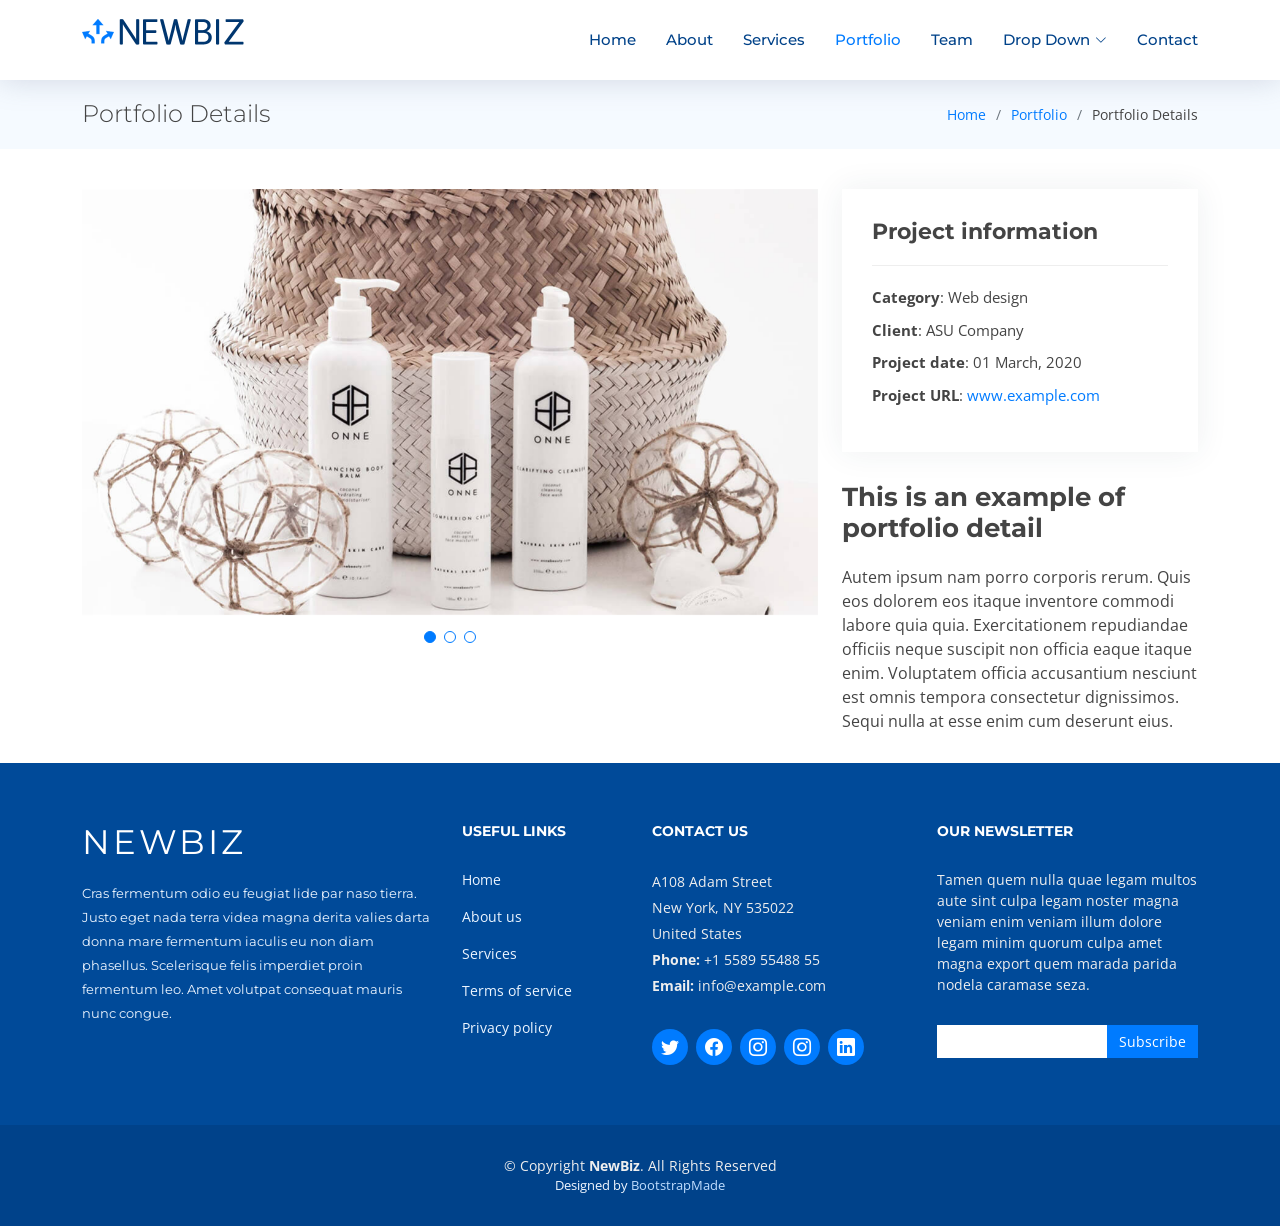
<file: portfolio-details.html>
<!DOCTYPE html>
<html lang="en">

<head>
  <meta charset="utf-8">
  <meta content="width=device-width, initial-scale=1.0" name="viewport">

  <title>Portfolio Details - NewBiz Bootstrap Template</title>
  <meta content="" name="description">
  <meta content="" name="keywords">

  <!-- Favicons -->
  <link href="assets/img/favicon.png" rel="icon">
  <link href="assets/img/apple-touch-icon.png" rel="apple-touch-icon">

  <!-- Google Fonts -->
  <link href="https://fonts.googleapis.com/css?family=Open+Sans:300,300i,400,400i,600,600i,700,700i|Montserrat:300,400,500,700" rel="stylesheet">

  <!-- Vendor CSS Files -->
  <link href="assets/vendor/aos/aos.css" rel="stylesheet">
  <link href="assets/vendor/bootstrap/css/bootstrap.min.css" rel="stylesheet">
  <link href="assets/vendor/bootstrap-icons/bootstrap-icons.css" rel="stylesheet">
  <link href="assets/vendor/glightbox/css/glightbox.min.css" rel="stylesheet">
  <link href="assets/vendor/swiper/swiper-bundle.min.css" rel="stylesheet">

  <!-- Template Main CSS File -->
  <link href="assets/css/style.css" rel="stylesheet">

  <!-- =======================================================
  * Template Name: NewBiz
  * Updated: Mar 10 2023 with Bootstrap v5.2.3
  * Template URL: https://bootstrapmade.com/newbiz-bootstrap-business-template/
  * Author: BootstrapMade.com
  * License: https://bootstrapmade.com/license/
  ======================================================== -->
</head>

<body>

  <!-- ======= Header ======= -->
  <header id="header" class="fixed-top d-flex align-items-center">
    <div class="container d-flex justify-content-between">

      <div class="logo">
        <!-- Uncomment below if you prefer to use an text logo -->
        <!-- <h1><a href="index.html">NewBiz</a></h1> -->
        <a href="index.html"><img src="assets/img/logo.png" alt="" class="img-fluid"></a>
      </div>

      <nav id="navbar" class="navbar">
        <ul>
          <li><a class="nav-link scrollto " href="#hero">Home</a></li>
          <li><a class="nav-link scrollto" href="#about">About</a></li>
          <li><a class="nav-link scrollto" href="#services">Services</a></li>
          <li><a class="nav-link scrollto active" href="#portfolio">Portfolio</a></li>
          <li><a class="nav-link scrollto" href="#team">Team</a></li>
          <li class="dropdown"><a href="#"><span>Drop Down</span> <i class="bi bi-chevron-down"></i></a>
            <ul>
              <li><a href="#">Drop Down 1</a></li>
              <li class="dropdown"><a href="#"><span>Deep Drop Down</span> <i class="bi bi-chevron-right"></i></a>
                <ul>
                  <li><a href="#">Deep Drop Down 1</a></li>
                  <li><a href="#">Deep Drop Down 2</a></li>
                  <li><a href="#">Deep Drop Down 3</a></li>
                  <li><a href="#">Deep Drop Down 4</a></li>
                  <li><a href="#">Deep Drop Down 5</a></li>
                </ul>
              </li>
              <li><a href="#">Drop Down 2</a></li>
              <li><a href="#">Drop Down 3</a></li>
              <li><a href="#">Drop Down 4</a></li>
            </ul>
          </li>
          <li><a class="nav-link scrollto" href="#contact">Contact</a></li>
        </ul>
        <i class="bi bi-list mobile-nav-toggle"></i>
      </nav><!-- .navbar -->

    </div>
  </header><!-- #header -->

  <main id="main">

    <!-- ======= Breadcrumbs Section ======= -->
    <section class="breadcrumbs">
      <div class="container">

        <div class="d-flex justify-content-between align-items-center">
          <h2>Portfolio Details</h2>
          <ol>
            <li><a href="index.html">Home</a></li>
            <li><a href="portfolio.html">Portfolio</a></li>
            <li>Portfolio Details</li>
          </ol>
        </div>

      </div>
    </section><!-- Breadcrumbs Section -->

    <!-- ======= Portfolio Details Section ======= -->
    <section id="portfolio-details" class="portfolio-details">
      <div class="container">

        <div class="row gy-4">

          <div class="col-lg-8">
            <div class="portfolio-details-slider swiper">
              <div class="swiper-wrapper align-items-center">

                <div class="swiper-slide">
                  <img src="assets/img/portfolio/portfolio-details-1.jpg" alt="">
                </div>

                <div class="swiper-slide">
                  <img src="assets/img/portfolio/portfolio-details-2.jpg" alt="">
                </div>

                <div class="swiper-slide">
                  <img src="assets/img/portfolio/portfolio-details-3.jpg" alt="">
                </div>

              </div>
              <div class="swiper-pagination"></div>
            </div>
          </div>

          <div class="col-lg-4">
            <div class="portfolio-info">
              <h3>Project information</h3>
              <ul>
                <li><strong>Category</strong>: Web design</li>
                <li><strong>Client</strong>: ASU Company</li>
                <li><strong>Project date</strong>: 01 March, 2020</li>
                <li><strong>Project URL</strong>: <a href="#">www.example.com</a></li>
              </ul>
            </div>
            <div class="portfolio-description">
              <h2>This is an example of portfolio detail</h2>
              <p>
                Autem ipsum nam porro corporis rerum. Quis eos dolorem eos itaque inventore commodi labore quia quia. Exercitationem repudiandae officiis neque suscipit non officia eaque itaque enim. Voluptatem officia accusantium nesciunt est omnis tempora consectetur dignissimos. Sequi nulla at esse enim cum deserunt eius.
              </p>
            </div>
          </div>

        </div>

      </div>
    </section><!-- End Portfolio Details Section -->

  </main><!-- End #main -->

  <!-- ======= Footer ======= -->
  <footer id="footer">
    <div class="footer-top">
      <div class="container">
        <div class="row">

          <div class="col-lg-4 col-md-6 footer-info">
            <h3>NewBiz</h3>
            <p>Cras fermentum odio eu feugiat lide par naso tierra. Justo eget nada terra videa magna derita valies darta donna mare fermentum iaculis eu non diam phasellus. Scelerisque felis imperdiet proin fermentum leo. Amet volutpat consequat mauris nunc congue.</p>
          </div>

          <div class="col-lg-2 col-md-6 footer-links">
            <h4>Useful Links</h4>
            <ul>
              <li><a href="#">Home</a></li>
              <li><a href="#">About us</a></li>
              <li><a href="#">Services</a></li>
              <li><a href="#">Terms of service</a></li>
              <li><a href="#">Privacy policy</a></li>
            </ul>
          </div>

          <div class="col-lg-3 col-md-6 footer-contact">
            <h4>Contact Us</h4>
            <p>
              A108 Adam Street <br>
              New York, NY 535022<br>
              United States <br>
              <strong>Phone:</strong> +1 5589 55488 55<br>
              <strong>Email:</strong> info@example.com<br>
            </p>

            <div class="social-links">
              <a href="#" class="twitter"><i class="bi bi-twitter"></i></a>
              <a href="#" class="facebook"><i class="bi bi-facebook"></i></a>
              <a href="#" class="instagram"><i class="bi bi-instagram"></i></a>
              <a href="#" class="instagram"><i class="bi bi-instagram"></i></a>
              <a href="#" class="linkedin"><i class="bi bi-linkedin"></i></a>
            </div>

          </div>

          <div class="col-lg-3 col-md-6 footer-newsletter">
            <h4>Our Newsletter</h4>
            <p>Tamen quem nulla quae legam multos aute sint culpa legam noster magna veniam enim veniam illum dolore legam minim quorum culpa amet magna export quem marada parida nodela caramase seza.</p>
            <form action="" method="post">
              <input type="email" name="email"><input type="submit" value="Subscribe">
            </form>
          </div>

        </div>
      </div>
    </div>

    <div class="container">
      <div class="copyright">
        &copy; Copyright <strong>NewBiz</strong>. All Rights Reserved
      </div>
      <div class="credits">
        <!--
        All the links in the footer should remain intact.
        You can delete the links only if you purchased the pro version.
        Licensing information: https://bootstrapmade.com/license/
        Purchase the pro version with working PHP/AJAX contact form: https://bootstrapmade.com/buy/?theme=NewBiz
      -->
        Designed by <a href="https://bootstrapmade.com/">BootstrapMade</a>
      </div>
    </div>
  </footer><!-- End Footer -->

  <a href="#" class="back-to-top d-flex align-items-center justify-content-center"><i class="bi bi-arrow-up-short"></i></a>

  <!-- Vendor JS Files -->
  <script src="assets/vendor/purecounter/purecounter_vanilla.js"></script>
  <script src="assets/vendor/aos/aos.js"></script>
  <script src="assets/vendor/bootstrap/js/bootstrap.bundle.min.js"></script>
  <script src="assets/vendor/glightbox/js/glightbox.min.js"></script>
  <script src="assets/vendor/isotope-layout/isotope.pkgd.min.js"></script>
  <script src="assets/vendor/swiper/swiper-bundle.min.js"></script>
  <script src="assets/vendor/php-email-form/validate.js"></script>

  <!-- Template Main JS File -->
  <script src="assets/js/main.js"></script>

</body>

</html>
</file>
<file: assets/css/style.css>
/**
* Template Name: NewBiz
* Updated: Mar 10 2023 with Bootstrap v5.2.3
* Template URL: https://bootstrapmade.com/newbiz-bootstrap-business-template/
* Author: BootstrapMade.com
* License: https://bootstrapmade.com/license/
*/

/*--------------------------------------------------------------
# General
--------------------------------------------------------------*/
body {
  background: #fff;
  color: #444;
  font-family: "Open Sans", sans-serif;
}

a {
  color: #007bff;
  text-decoration: none;
  transition: 0.5s;
}

a:hover,
a:active,
a:focus {
  color: #0b6bd3;
  outline: none;
  text-decoration: none;
}

p {
  padding: 0;
  margin: 0 0 30px 0;
}

h1,
h2,
h3,
h4,
h5,
h6 {
  font-family: "Montserrat", sans-serif;
  font-weight: 400;
  margin: 0 0 20px 0;
  padding: 0;
}

/*--------------------------------------------------------------
# Back to top button
--------------------------------------------------------------*/
.back-to-top {
  position: fixed;
  visibility: hidden;
  opacity: 0;
  right: 15px;
  bottom: 15px;
  z-index: 996;
  background: #007bff;
  width: 40px;
  height: 40px;
  border-radius: 50px;
  transition: all 0.4s;
}

.back-to-top i {
  font-size: 28px;
  color: #fff;
  line-height: 0;
}

.back-to-top:hover {
  background: #2990ff;
  color: #fff;
}

.back-to-top.active {
  visibility: visible;
  opacity: 1;
}

/*--------------------------------------------------------------
# Header
--------------------------------------------------------------*/
#header {
  height: 80px;
  z-index: 997;
  transition: all 0.5s;
  background: #fff;
  box-shadow: 0px 0px 30px rgba(127, 137, 161, 0.3);
}

#header.header-scrolled {
  height: 60px;
}

#header .logo h1 {
  font-size: 36px;
  margin: 0;
  padding: 0;
  font-weight: 400;
  letter-spacing: 3px;
  text-transform: uppercase;
}

@media (max-width: 991px) {
  #header .logo h1 {
    font-size: 28px;
  }
}

#header .logo h1 a,
#header .logo h1 a:hover {
  color: #00366f;
  text-decoration: none;
}

#header .logo img {
  padding: 0;
  max-height: 26px;
}

/*--------------------------------------------------------------
# Navigation Menu
--------------------------------------------------------------*/
/**
* Desktop Navigation 
*/
.navbar {
  padding: 0;
}

.navbar ul {
  margin: 0;
  padding: 0;
  display: flex;
  list-style: none;
  align-items: center;
}

.navbar li {
  position: relative;
}

.navbar a,
.navbar a:focus {
  display: flex;
  align-items: center;
  justify-content: space-between;
  padding: 10px 0 10px 30px;
  font-family: "Montserrat", sans-serif;
  font-size: 15px;
  color: #004289;
  font-weight: 500;
  white-space: nowrap;
  transition: 0.3s;
}

.navbar a i,
.navbar a:focus i {
  font-size: 12px;
  line-height: 0;
  margin-left: 5px;
}

.navbar a:hover,
.navbar .active,
.navbar .active:focus,
.navbar li:hover>a {
  color: #007bff;
}

.navbar .dropdown ul {
  display: block;
  position: absolute;
  left: 14px;
  top: calc(100% + 30px);
  margin: 0;
  padding: 10px 0;
  z-index: 99;
  opacity: 0;
  visibility: hidden;
  background: #fff;
  box-shadow: 0px 0px 30px rgba(127, 137, 161, 0.25);
  transition: 0.3s;
}

.navbar .dropdown ul li {
  min-width: 200px;
}

.navbar .dropdown ul a {
  padding: 10px 20px;
  font-size: 14px;
  text-transform: none;
}

.navbar .dropdown ul a i {
  font-size: 12px;
}

.navbar .dropdown ul a:hover,
.navbar .dropdown ul .active:hover,
.navbar .dropdown ul li:hover>a {
  color: #007bff;
}

.navbar .dropdown:hover>ul {
  opacity: 1;
  top: 100%;
  visibility: visible;
}

.navbar .dropdown .dropdown ul {
  top: 0;
  left: calc(100% - 30px);
  visibility: hidden;
}

.navbar .dropdown .dropdown:hover>ul {
  opacity: 1;
  top: 0;
  left: 100%;
  visibility: visible;
}

@media (max-width: 1366px) {
  .navbar .dropdown .dropdown ul {
    left: -90%;
  }

  .navbar .dropdown .dropdown:hover>ul {
    left: -100%;
  }
}

/**
* Mobile Navigation 
*/
.mobile-nav-toggle {
  color: #283d50;
  font-size: 28px;
  cursor: pointer;
  display: none;
  line-height: 0;
  transition: 0.5s;
}

.mobile-nav-toggle.bi-x {
  color: #fff;
}

@media (max-width: 991px) {
  .mobile-nav-toggle {
    display: block;
  }

  .navbar ul {
    display: none;
  }
}

.navbar-mobile {
  position: fixed;
  overflow: hidden;
  top: 0;
  right: 0;
  left: 0;
  bottom: 0;
  background: rgba(23, 35, 46, 0.9);
  transition: 0.3s;
  z-index: 999;
}

.navbar-mobile .mobile-nav-toggle {
  position: absolute;
  top: 15px;
  right: 15px;
}

.navbar-mobile ul {
  display: block;
  position: absolute;
  top: 55px;
  right: 15px;
  bottom: 15px;
  left: 15px;
  padding: 10px 0;
  background-color: #fff;
  overflow-y: auto;
  transition: 0.3s;
}

.navbar-mobile a,
.navbar-mobile a:focus {
  padding: 10px 20px;
  font-size: 15px;
  color: #004289;
}

.navbar-mobile a:hover,
.navbar-mobile .active,
.navbar-mobile li:hover>a {
  color: #007bff;
}

.navbar-mobile .dropdown ul {
  position: static;
  display: none;
  margin: 10px 20px;
  padding: 10px 0;
  z-index: 99;
  opacity: 1;
  visibility: visible;
  background: #fff;
  box-shadow: 0px 0px 30px rgba(127, 137, 161, 0.25);
}

.navbar-mobile .dropdown ul li {
  min-width: 200px;
}

.navbar-mobile .dropdown ul a {
  padding: 10px 20px;
}

.navbar-mobile .dropdown ul a i {
  font-size: 12px;
}

.navbar-mobile .dropdown ul a:hover,
.navbar-mobile .dropdown ul .active:hover,
.navbar-mobile .dropdown ul li:hover>a {
  color: #007bff;
}

.navbar-mobile .dropdown>.dropdown-active {
  display: block;
}


/* section-headre */

.container__header{
  overflow-x: hidden;
  position: relative;
  height: 100px;
}

.color-text{
  display:none;
}

.parent{
  height: 100px!important;
}

/*--------------------------------------------------------------
# Hero Section
--------------------------------------------------------------*/
#hero {
  width: 100%;
  position: relative;
  background: url("../img/hero-bg.png") center bottom no-repeat;
  background-size: cover;
  padding: 200px 0 120px 0;
}

@media (max-width: 991px) {
  #hero {
    padding: 140px 0 60px 0;
  }
}

@media (max-width: 574px) {
  #hero {
    padding: 100px 0 20px 0;
  }
}

#hero .hero-img {
  width: 50%;
  float: right;
}

@media (max-width: 991px) {
  #hero .hero-img {
    width: 80%;
    float: none;
    margin: 0 auto 25px auto;
  }
}

#hero .hero-info {
  width: 50%;
  float: left;
}

@media (max-width: 991px) {
  #hero .hero-info {
    width: 80%;
    float: none;
    margin: auto;
    text-align: center;
  }
}

@media (max-width: 767px) {
  #hero .hero-info {
    width: 100%;
  }
}

#hero .hero-info h2 {
  color: #fff;
  margin-bottom: 40px;
  font-size: 48px;
  font-weight: 700;
}

#hero .hero-info h2 span {
  color: #74b5fc;
  text-decoration: underline;
}

@media (max-width: 767px) {
  #hero .hero-info h2 {
    font-size: 34px;
    margin-bottom: 30px;
  }
}

#hero .hero-info .btn-get-started,
#hero .hero-info .btn-services {
  font-family: "Montserrat", sans-serif;
  font-size: 14px;
  font-weight: 600;
  letter-spacing: 1px;
  display: inline-block;
  padding: 10px 32px;
  border-radius: 50px;
  transition: 0.5s;
  margin: 0 20px 20px 0;
  color: #fff;
}

#hero .hero-info .btn-get-started {
  background: #007bff;
  border: 2px solid #007bff;
  color: #fff;
}

#hero .hero-info .btn-get-started:hover {
  background: none;
  border-color: #fff;
  color: #fff;
}

#hero .hero-info .btn-services {
  border: 2px solid #fff;
}

#hero .hero-info .btn-services:hover {
  background: #007bff;
  border-color: #007bff;
  color: #fff;
}

/*--------------------------------------------------------------
# Sections
--------------------------------------------------------------*/
section {
  overflow: hidden;
}

/* Sections Header
--------------------------------*/
.section-header h3 {
  font-size: 36px;
  color: #283d50;
  text-align: center;
  font-weight: 500;
  position: relative;
}

.section-header p {
  text-align: center;
  margin: auto;
  font-size: 15px;
  padding-bottom: 60px;
  color: #556877;
  width: 50%;
}

@media (max-width: 767px) {
  .section-header p {
    width: 100%;
  }
}

/* Section with background
--------------------------------*/
.section-bg {
  background: #ecf5ff;
}

/*--------------------------------------------------------------
# Breadcrumbs
--------------------------------------------------------------*/
.breadcrumbs {
  padding: 20px 0;
  background-color: #f5faff;
  min-height: 40px;
  margin-top: 80px;
}

@media (max-width: 992px) {
  .breadcrumbs {
    margin-top: 60px;
  }
}

.breadcrumbs h2 {
  font-size: 24px;
  font-weight: 300;
  margin: 0;
}

@media (max-width: 992px) {
  .breadcrumbs h2 {
    margin: 0 0 10px 0;
  }
}

.breadcrumbs ol {
  display: flex;
  flex-wrap: wrap;
  list-style: none;
  padding: 0;
  margin: 0;
  font-size: 14px;
}

.breadcrumbs ol li+li {
  padding-left: 10px;
}

.breadcrumbs ol li+li::before {
  display: inline-block;
  padding-right: 10px;
  color: #6c757d;
  content: "/";
}

@media (max-width: 768px) {
  .breadcrumbs .d-flex {
    display: block !important;
  }

  .breadcrumbs ol {
    display: block;
  }

  .breadcrumbs ol li {
    display: inline-block;
  }
}

/* About Us Section
--------------------------------*/
#about {
  background: #fff;
  padding: 60px 0;
}

#about .about-container .background {
  margin: 20px 0;
}

#about .about-container .content {
  background: #fff;
}

#about .about-container .title {
  color: #333;
  font-weight: 700;
  font-size: 32px;
}

#about .about-container p {
  line-height: 26px;
}

#about .about-container p:last-child {
  margin-bottom: 0;
}

#about .about-container .icon-box {
  background: #fff;
  background-size: cover;
  padding: 0 0 30px 0;
}

#about .about-container .icon-box .icon {
  float: left;
  background: #fff;
  width: 64px;
  height: 64px;
  display: flex;
  justify-content: center;
  align-items: center;
  border-radius: 50%;
  border: 2px solid #007bff;
  transition: all 0.3s ease-in-out;
}

#about .about-container .icon-box .icon i {
  color: #007bff;
  font-size: 24px;
  line-height: 0;
}

#about .about-container .icon-box:hover .icon {
  background: #007bff;
}

#about .about-container .icon-box:hover .icon i {
  color: #fff;
}

#about .about-container .icon-box .title {
  margin-left: 80px;
  font-weight: 600;
  margin-bottom: 5px;
  font-size: 18px;
}

#about .about-container .icon-box .title a {
  color: #283d50;
}

#about .about-container .icon-box .description {
  margin-left: 80px;
  line-height: 24px;
  font-size: 14px;
}

#about .about-extra {
  padding-top: 60px;
}

#about .about-extra h4 {
  font-weight: 600;
  font-size: 24px;
}

/* Services Section
--------------------------------*/
#services {
  padding: 60px 0 40px 0;
  box-shadow: inset 0px 0px 12px 0px rgba(0, 0, 0, 0.1);
}

#services .box {
  padding: 30px;
  position: relative;
  overflow: hidden;
  border-radius: 10px;
  margin: 0 10px 40px 10px;
  background: #fff;
  box-shadow: 0 10px 29px 0 rgba(68, 88, 144, 0.1);
  transition: all 0.3s ease-in-out;
}

#services .box:hover {
  transform: translateY(-5px);
}

#services .icon {
  position: absolute;
  left: -15px;
  top: calc(50% - 32px);
}

#services .icon i {
  font-size: 64px;
  line-height: 0;
  transition: 0.5s;
}

#services .title {
  margin-left: 40px;
  font-weight: 700;
  margin-bottom: 15px;
  font-size: 18px;
}

#services .title a {
  color: #111;
}

#services .box:hover .title a {
  color: #007bff;
}

#services .description {
  font-size: 14px;
  margin-left: 40px;
  line-height: 24px;
  margin-bottom: 0;
}

#why-us {
  padding: 60px 0;
  background: #004a99;
}

#why-us .section-header h3,
#why-us .section-header p {
  color: #fff;
}

#why-us .card {
  background: #00458f;
  border-color: #00458f;
  border-radius: 10px;
  margin: 0 15px;
  padding: 15px 0;
  text-align: center;
  color: #fff;
  transition: 0.3s ease-in-out;
  height: 100%;
}

@media (max-width: 991px) {
  #why-us .card {
    margin: 0;
  }
}

#why-us .card:hover {
  background: #003b7a;
  border-color: #003b7a;
}

#why-us .card i {
  font-size: 48px;
  padding-top: 15px;
  color: #bfddfe;
}

#why-us .card h5 {
  font-size: 22px;
  font-weight: 600;
}

#why-us .card p {
  font-size: 15px;
  color: #d8eafe;
}

#why-us .card .readmore {
  color: #fff;
  font-weight: 600;
  display: inline-block;
  transition: 0.3s ease-in-out;
  border-bottom: #00458f solid 2px;
}

#why-us .card .readmore:hover {
  border-bottom: #fff solid 2px;
}

#why-us .counters {
  padding-top: 40px;
}

#why-us .counters span {
  font-family: "Montserrat", sans-serif;
  font-weight: bold;
  font-size: 48px;
  display: block;
  color: #fff;
}

#why-us .counters p {
  padding: 0;
  margin: 0 0 20px 0;
  font-family: "Montserrat", sans-serif;
  font-size: 14px;
  color: #cce5ff;
}

/* Portfolio Section
--------------------------------*/
#portfolio {
  padding: 60px 0;
  box-shadow: 0px 0px 12px 0px rgba(0, 0, 0, 0.1);
}

#portfolio #portfolio-flters {
  padding: 0;
  margin: 5px 0 35px 0;
  list-style: none;
  text-align: center;
}

#portfolio #portfolio-flters li {
  cursor: pointer;
  margin: 15px 15px 15px 0;
  display: inline-block;
  padding: 6px 20px;
  font-size: 12px;
  line-height: 20px;
  color: #007bff;
  border-radius: 50px;
  text-transform: uppercase;
  background: #ecf5ff;
  margin-bottom: 5px;
  transition: all 0.3s ease-in-out;
}

#portfolio #portfolio-flters li:hover,
#portfolio #portfolio-flters li.filter-active {
  background: #007bff;
  color: #fff;
}

#portfolio #portfolio-flters li:last-child {
  margin-right: 0;
}

#portfolio .portfolio-item {
  position: relative;
  overflow: hidden;
  margin-bottom: 30px;
}

#portfolio .portfolio-item .portfolio-wrap {
  overflow: hidden;
  position: relative;
  border-radius: 6px;
  margin: 0;
}

#portfolio .portfolio-item .portfolio-wrap:hover img {
  opacity: 0.4;
  transition: 0.3s;
}

#portfolio .portfolio-item .portfolio-wrap .portfolio-info {
  position: absolute;
  top: 0;
  right: 0;
  bottom: 0;
  left: 0;
  display: flex;
  justify-content: center;
  align-items: center;
  flex-direction: column;
  text-align: center;
  opacity: 0;
  transition: 0.2s linear;
}

#portfolio .portfolio-item .portfolio-wrap .portfolio-info h4 {
  font-size: 22px;
  line-height: 1px;
  font-weight: 700;
  margin-bottom: 14px;
  padding-bottom: 0;
}

#portfolio .portfolio-item .portfolio-wrap .portfolio-info h4 a {
  color: #fff;
}

#portfolio .portfolio-item .portfolio-wrap .portfolio-info h4 a:hover {
  color: #007bff;
}

#portfolio .portfolio-item .portfolio-wrap .portfolio-info p {
  padding: 0;
  margin: 0;
  color: #e2effe;
  font-weight: 500;
  font-size: 14px;
  text-transform: uppercase;
}

#portfolio .portfolio-item .portfolio-wrap .portfolio-info .link-preview,
#portfolio .portfolio-item .portfolio-wrap .portfolio-info .link-details {
  display: inline-flex;
  align-items: center;
  justify-content: center;
  line-height: 1;
  width: 36px;
  height: 36px;
  background: #007bff;
  border-radius: 50%;
  margin: 10px 4px 0 4px;
}

#portfolio .portfolio-item .portfolio-wrap .portfolio-info .link-preview i,
#portfolio .portfolio-item .portfolio-wrap .portfolio-info .link-details i {
  font-size: 22px;
  color: #fff;
  line-height: 0;
}

#portfolio .portfolio-item .portfolio-wrap .portfolio-info .link-preview:hover,
#portfolio .portfolio-item .portfolio-wrap .portfolio-info .link-details:hover {
  background: #3395ff;
}

#portfolio .portfolio-item .portfolio-wrap .portfolio-info .link-preview:hover i,
#portfolio .portfolio-item .portfolio-wrap .portfolio-info .link-details:hover i {
  color: #fff;
}

#portfolio .portfolio-item .portfolio-wrap:hover {
  background: #003166;
}

#portfolio .portfolio-item .portfolio-wrap:hover .portfolio-info {
  opacity: 1;
}

/*--------------------------------------------------------------
# Portfolio Details
--------------------------------------------------------------*/
.portfolio-details {
  padding-top: 40px;
}

.portfolio-details .portfolio-details-slider img {
  width: 100%;
}

.portfolio-details .portfolio-details-slider .swiper-pagination {
  margin-top: 20px;
  position: relative;
}

.portfolio-details .portfolio-details-slider .swiper-pagination .swiper-pagination-bullet {
  width: 12px;
  height: 12px;
  background-color: #fff;
  opacity: 1;
  border: 1px solid #007bff;
}

.portfolio-details .portfolio-details-slider .swiper-pagination .swiper-pagination-bullet-active {
  background-color: #007bff;
}

.portfolio-details .portfolio-info {
  padding: 30px;
  box-shadow: 0px 0 30px rgba(40, 61, 80, 0.08);
}

.portfolio-details .portfolio-info h3 {
  font-size: 22px;
  font-weight: 700;
  margin-bottom: 20px;
  padding-bottom: 20px;
  border-bottom: 1px solid #eee;
}

.portfolio-details .portfolio-info ul {
  list-style: none;
  padding: 0;
  font-size: 15px;
}

.portfolio-details .portfolio-info ul li+li {
  margin-top: 10px;
}

.portfolio-details .portfolio-description {
  padding-top: 30px;
}

.portfolio-details .portfolio-description h2 {
  font-size: 26px;
  font-weight: 700;
  margin-bottom: 20px;
}

.portfolio-details .portfolio-description p {
  padding: 0;
}

/* Testimonials Section
--------------------------------*/
#testimonials {
  padding: 60px 0;
  box-shadow: inset 0px 0px 12px 0px rgba(0, 0, 0, 0.1);
}

#testimonials .section-header {
  margin-bottom: 40px;
}

#testimonials .testimonials-carousel,
#testimonials .testimonials-slider {
  overflow: hidden;
}

@media (max-width: 767px) {
  #testimonials .testimonial-item {
    text-align: center;
  }
}

#testimonials .testimonial-item .testimonial-img {
  width: 120px;
  border-radius: 50%;
  border: 4px solid #fff;
  float: left;
}

@media (max-width: 767px) {
  #testimonials .testimonial-item .testimonial-img {
    float: none;
    margin: auto;
  }
}

#testimonials .testimonial-item h3 {
  font-size: 20px;
  font-weight: bold;
  margin: 10px 0 5px 0;
  color: #111;
  margin-left: 140px;
}

#testimonials .testimonial-item h4 {
  font-size: 14px;
  color: #999;
  margin: 0 0 15px 0;
  margin-left: 140px;
}

#testimonials .testimonial-item p {
  font-style: italic;
  margin: 0 0 15px 140px;
}

@media (min-width: 992px) {
  #testimonials .testimonial-item p {
    width: 80%;
  }
}

@media (max-width: 767px) {

  #testimonials .testimonial-item h3,
  #testimonials .testimonial-item h4,
  #testimonials .testimonial-item p {
    margin-left: 0;
  }
}

#testimonials .swiper-pagination {
  margin-top: 20px;
  position: relative;
}

#testimonials .swiper-pagination .swiper-pagination-bullet {
  width: 12px;
  height: 12px;
  background-color: #fff;
  opacity: 1;
  border: 1px solid #007bff;
}

#testimonials .swiper-pagination .swiper-pagination-bullet-active {
  background-color: #007bff;
}

/* Team Section
--------------------------------*/
#team {
  background: #fff;
  padding: 60px 0;
  box-shadow: 0px 0px 12px 0px rgba(0, 0, 0, 0.1);
}

#team .member {
  text-align: center;
  margin-bottom: 20px;
  position: relative;
  border-radius: 50%;
  overflow: hidden;
}

#team .member .member-info {
  opacity: 0;
  display: flex;
  justify-content: center;
  align-items: center;
  position: absolute;
  bottom: 0;
  top: 0;
  left: 0;
  right: 0;
  transition: 0.2s;
}

#team .member .member-info-content {
  margin-top: 50px;
  transition: margin 0.2s;
}

#team .member:hover .member-info {
  background: rgba(0, 62, 128, 0.7);
  opacity: 1;
  transition: 0.4s;
}

#team .member:hover .member-info-content {
  margin-top: 0;
  transition: margin 0.4s;
}

#team .member h4 {
  font-weight: 700;
  margin-bottom: 2px;
  font-size: 18px;
  color: #fff;
}

#team .member span {
  font-style: italic;
  display: block;
  font-size: 13px;
  color: #fff;
}

#team .member .social {
  margin-top: 15px;
}

#team .member .social a {
  transition: 0.3s;
  color: rgba(255, 255, 255, 0.7);
}

#team .member .social a:hover {
  color: #fff;
}

#team .member .social i {
  font-size: 18px;
  margin: 0 2px;
}

/* Clients Section
--------------------------------*/
#clients {
  padding: 60px 0;
  box-shadow: inset 0px 0px 12px 0px rgba(0, 0, 0, 0.1);
}

#clients .clients-wrap {
  border-top: 1px solid #d6eaff;
  border-left: 1px solid #d6eaff;
  margin-bottom: 30px;
}

#clients .client-logo {
  padding: 64px;
  display: flex;
  justify-content: center;
  align-items: center;
  border-right: 1px solid #d6eaff;
  border-bottom: 1px solid #d6eaff;
  overflow: hidden;
  background: #fff;
  height: 160px;
}

#clients .client-logo:hover img {
  transform: scale(1.2);
}

#clients img {
  transition: all 0.4s ease-in-out;
}

/* Contact Section
--------------------------------*/
#contact {
  box-shadow: 0px 0px 12px 0px rgba(0, 0, 0, 0.1);
  padding: 60px 0;
  overflow: hidden;
}

#contact .section-header {
  padding-bottom: 30px;
}

#contact .contact-about h3 {
  font-size: 36px;
  margin: 0 0 10px 0;
  padding: 0;
  line-height: 1;
  font-family: "Montserrat", sans-serif;
  font-weight: 300;
  letter-spacing: 3px;
  text-transform: uppercase;
  color: #007bff;
}

#contact .contact-about p {
  font-size: 14px;
  line-height: 24px;
  font-family: "Montserrat", sans-serif;
  color: #888;
}

#contact .social-links {
  padding-bottom: 20px;
}

#contact .social-links a {
  font-size: 18px;
  display: inline-block;
  background: #fff;
  color: #007bff;
  line-height: 1;
  padding: 8px 0;
  margin-right: 4px;
  border-radius: 50%;
  text-align: center;
  width: 36px;
  height: 36px;
  transition: 0.3s;
  border: 1px solid #007bff;
}

#contact .social-links a:hover {
  background: #007bff;
  color: #fff;
}

#contact .info {
  color: #283d50;
}

#contact .info i {
  font-size: 32px;
  color: #007bff;
  float: left;
  line-height: 0;
}

#contact .info p {
  padding: 0 0 10px 36px;
  line-height: 28px;
  font-size: 14px;
}

#contact .php-email-form .error-message {
  display: none;
  color: #fff;
  background: #ed3c0d;
  text-align: left;
  padding: 15px;
  font-weight: 600;
}

#contact .php-email-form .error-message br+br {
  margin-top: 25px;
}

#contact .php-email-form .sent-message {
  display: none;
  color: #fff;
  background: #18d26e;
  text-align: center;
  padding: 15px;
  font-weight: 600;
}

#contact .php-email-form .loading {
  display: none;
  background: #fff;
  text-align: center;
  padding: 15px;
}

#contact .php-email-form .loading:before {
  content: "";
  display: inline-block;
  border-radius: 50%;
  width: 24px;
  height: 24px;
  margin: 0 10px -6px 0;
  border: 3px solid #18d26e;
  border-top-color: #eee;
  animation: animate-loading 1s linear infinite;
}

#contact .php-email-form input,
#contact .php-email-form textarea {
  border-radius: 0;
  box-shadow: none;
  font-size: 14px;
}

#contact .php-email-form input:focus,
#contact .php-email-form textarea:focus {
  border-color: #007bff;
}

#contact .php-email-form input {
  padding: 10px 15px;
}

#contact .php-email-form textarea {
  padding: 12px 15px;
}

#contact .php-email-form button[type=submit] {
  background: #007bff;
  border: 0;
  border-radius: 20px;
  padding: 8px 30px;
  color: #fff;
  transition: 0.3s;
}

#contact .php-email-form button[type=submit]:hover {
  background: #0067d5;
  cursor: pointer;
}

@keyframes animate-loading {
  0% {
    transform: rotate(0deg);
  }

  100% {
    transform: rotate(360deg);
  }
}

/*--------------------------------------------------------------
# Footer
--------------------------------------------------------------*/
#footer {
  background: #00428a;
  padding: 0 0 30px 0;
  color: #eee;
  font-size: 14px;
}

#footer .footer-top {
  background: #004a99;
  padding: 60px 0 30px 0;
}

#footer .footer-top .footer-info {
  margin-bottom: 30px;
}

#footer .footer-top .footer-info h3 {
  font-size: 34px;
  margin: 0 0 20px 0;
  padding: 2px 0 2px 0;
  line-height: 1;
  font-family: "Montserrat", sans-serif;
  color: #fff;
  font-weight: 400;
  letter-spacing: 3px;
  text-transform: uppercase;
}

#footer .footer-top .footer-info p {
  font-size: 13px;
  line-height: 24px;
  margin-bottom: 0;
  font-family: "Montserrat", sans-serif;
  color: #ecf5ff;
}

#footer .footer-top .social-links a {
  font-size: 18px;
  display: inline-flex;
  align-items: center;
  justify-content: center;
  background: #007bff;
  color: #fff;
  margin-right: 4px;
  border-radius: 50%;
  text-align: center;
  width: 36px;
  height: 36px;
  transition: 0.3s;
}

#footer .footer-top .social-links a i {
  line-height: 0;
}

#footer .footer-top .social-links a:hover {
  background: #0067d5;
  color: #fff;
}

#footer .footer-top h4 {
  font-size: 14px;
  font-weight: bold;
  color: #fff;
  text-transform: uppercase;
  position: relative;
  padding-bottom: 10px;
}

#footer .footer-top .footer-links {
  margin-bottom: 30px;
}

#footer .footer-top .footer-links ul {
  list-style: none;
  padding: 0;
  margin: 0;
}

#footer .footer-top .footer-links ul li {
  padding: 8px 0;
}

#footer .footer-top .footer-links ul li:first-child {
  padding-top: 0;
}

#footer .footer-top .footer-links ul a {
  color: #ecf5ff;
}

#footer .footer-top .footer-links ul a:hover {
  color: #74b5fc;
}

#footer .footer-top .footer-contact {
  margin-bottom: 30px;
}

#footer .footer-top .footer-contact p {
  line-height: 26px;
}

#footer .footer-top .footer-newsletter {
  margin-bottom: 30px;
}

#footer .footer-top .footer-newsletter input[type=email] {
  border: 0;
  padding: 6px 8px;
  width: 65%;
}

#footer .footer-top .footer-newsletter input[type=submit] {
  background: #007bff;
  border: 0;
  width: 35%;
  padding: 6px 0;
  text-align: center;
  color: #fff;
  transition: 0.3s;
  cursor: pointer;
}

#footer .footer-top .footer-newsletter input[type=submit]:hover {
  background: #0062cc;
}

#footer .copyright {
  text-align: center;
  padding-top: 30px;
}

#footer .credits {
  text-align: center;
  font-size: 13px;
  color: #f1f7ff;
}

#footer .credits a {
  color: #bfddfe;
}

#footer .credits a:hover {
  color: #f1f7ff;
}
</file>
